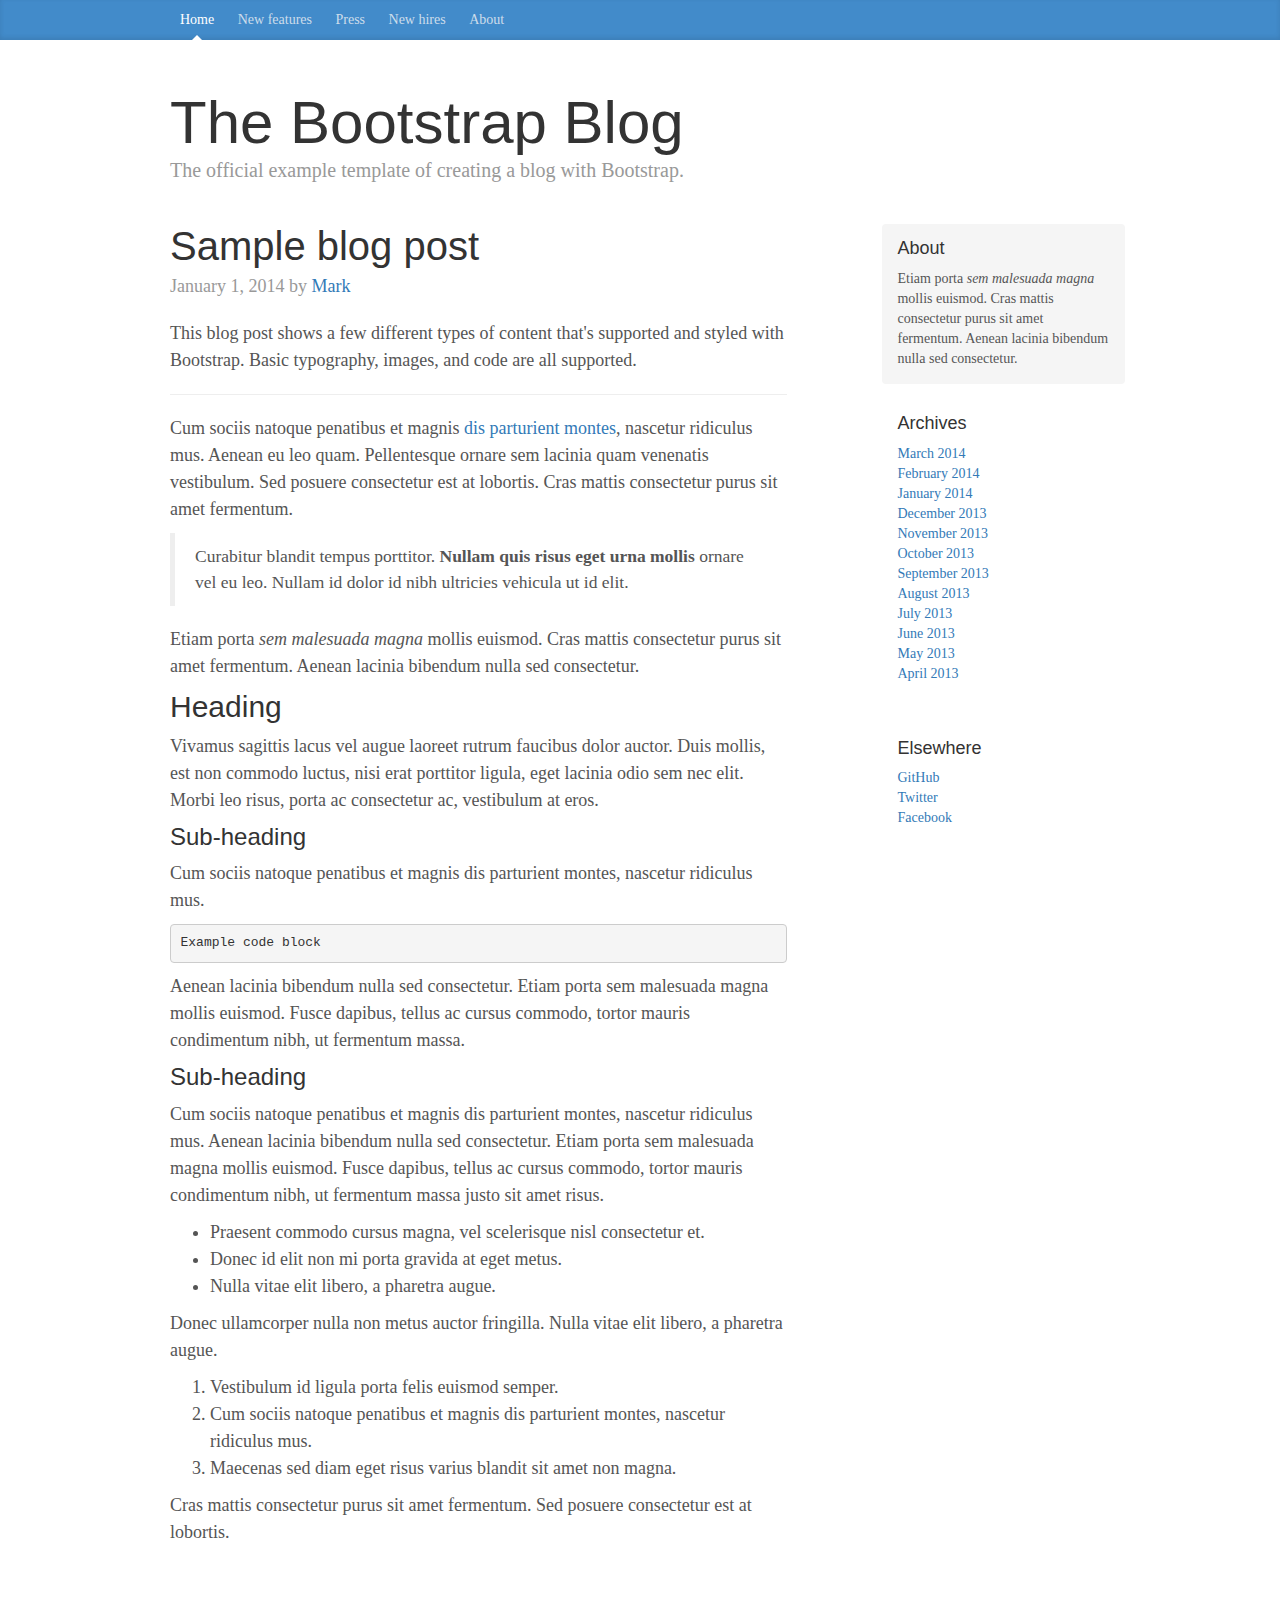
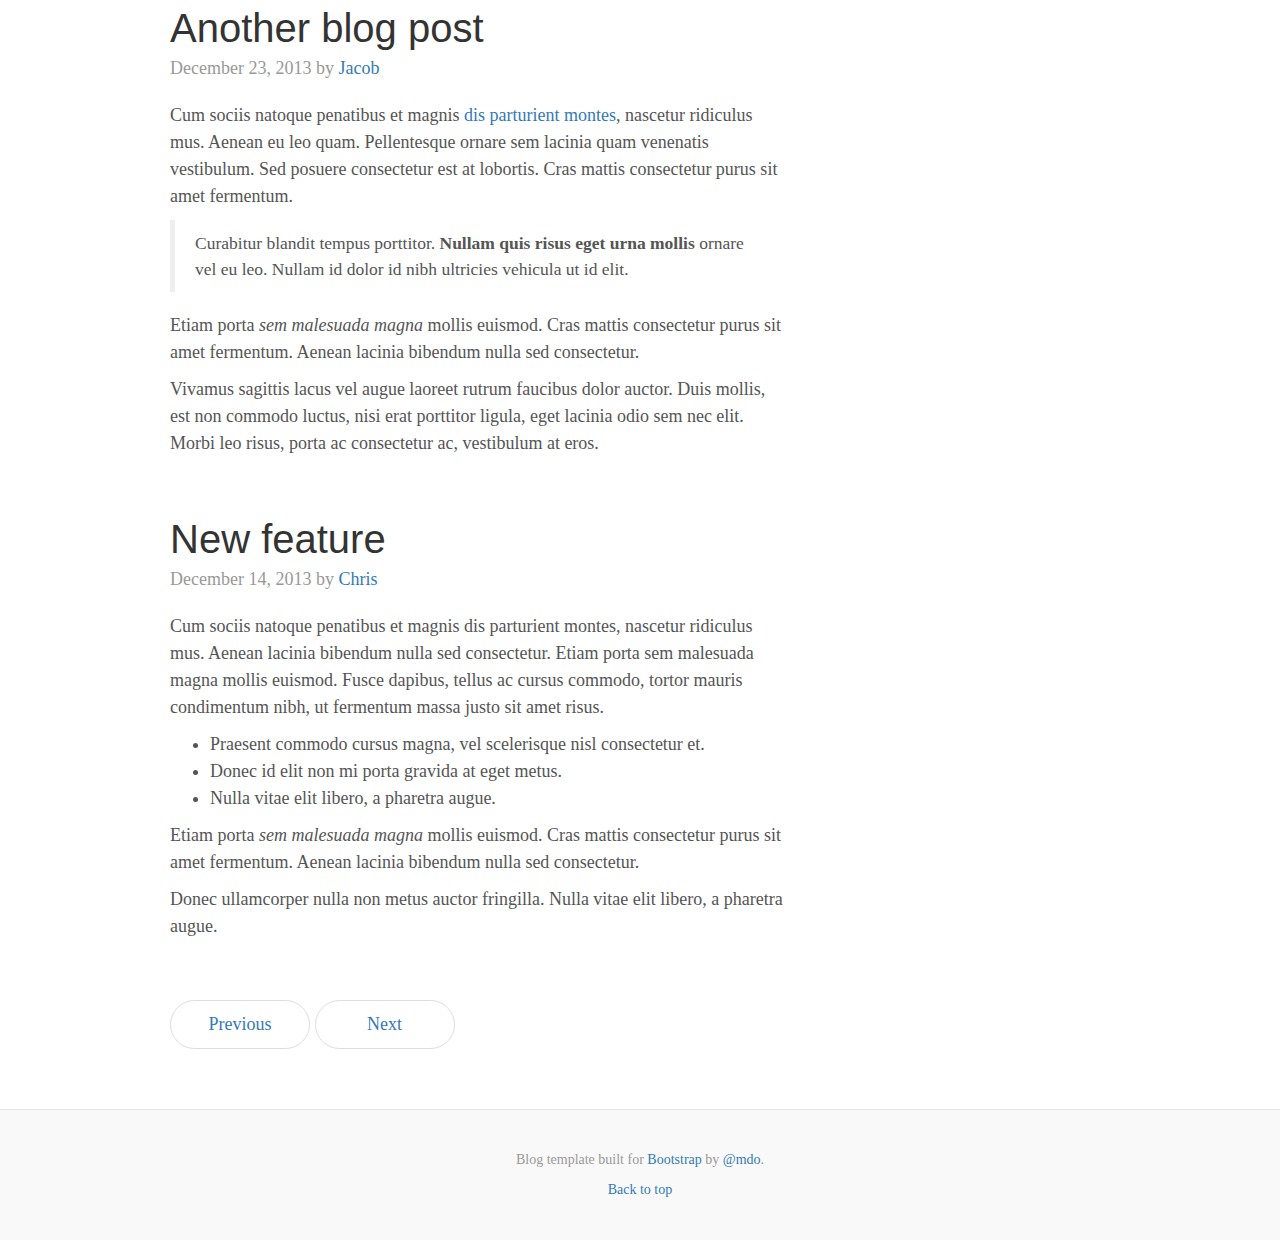
<file: examples/blog/index.html>
<!DOCTYPE html>
<html lang="en">
  <head>
    <meta charset="utf-8">
    <meta http-equiv="X-UA-Compatible" content="IE=edge">
    <meta name="viewport" content="width=device-width, initial-scale=1">
    <!-- The above 3 meta tags *must* come first in the head; any other head content must come *after* these tags -->
    <meta name="description" content="">
    <meta name="author" content="">
    <link rel="icon" href="../../favicon.ico">

    <title>Blog Template for Bootstrap</title>

    <!-- Bootstrap core CSS -->
    <link href="../../dist/css/bootstrap.min.css" rel="stylesheet">

    <!-- IE10 viewport hack for Surface/desktop Windows 8 bug -->
    <link href="../../assets/css/ie10-viewport-bug-workaround.css" rel="stylesheet">

    <!-- Custom styles for this template -->
    <link href="blog.css" rel="stylesheet">

    <!-- Just for debugging purposes. Don't actually copy these 2 lines! -->
    <!--[if lt IE 9]><script src="../../assets/js/ie8-responsive-file-warning.js"></script><![endif]-->
    <script src="../../assets/js/ie-emulation-modes-warning.js"></script>

    <!-- HTML5 shim and Respond.js for IE8 support of HTML5 elements and media queries -->
    <!--[if lt IE 9]>
      <script src="https://oss.maxcdn.com/html5shiv/3.7.3/html5shiv.min.js"></script>
      <script src="https://oss.maxcdn.com/respond/1.4.2/respond.min.js"></script>
    <![endif]-->
  </head>

  <body>

    <div class="blog-masthead">
      <div class="container">
        <nav class="blog-nav">
          <a class="blog-nav-item active" href="#">Home</a>
          <a class="blog-nav-item" href="#">New features</a>
          <a class="blog-nav-item" href="#">Press</a>
          <a class="blog-nav-item" href="#">New hires</a>
          <a class="blog-nav-item" href="#">About</a>
        </nav>
      </div>
    </div>

    <div class="container">

      <div class="blog-header">
        <h1 class="blog-title">The Bootstrap Blog</h1>
        <p class="lead blog-description">The official example template of creating a blog with Bootstrap.</p>
      </div>

      <div class="row">

        <div class="col-sm-8 blog-main">

          <div class="blog-post">
            <h2 class="blog-post-title">Sample blog post</h2>
            <p class="blog-post-meta">January 1, 2014 by <a href="#">Mark</a></p>

            <p>This blog post shows a few different types of content that's supported and styled with Bootstrap. Basic typography, images, and code are all supported.</p>
            <hr>
            <p>Cum sociis natoque penatibus et magnis <a href="#">dis parturient montes</a>, nascetur ridiculus mus. Aenean eu leo quam. Pellentesque ornare sem lacinia quam venenatis vestibulum. Sed posuere consectetur est at lobortis. Cras mattis consectetur purus sit amet fermentum.</p>
            <blockquote>
              <p>Curabitur blandit tempus porttitor. <strong>Nullam quis risus eget urna mollis</strong> ornare vel eu leo. Nullam id dolor id nibh ultricies vehicula ut id elit.</p>
            </blockquote>
            <p>Etiam porta <em>sem malesuada magna</em> mollis euismod. Cras mattis consectetur purus sit amet fermentum. Aenean lacinia bibendum nulla sed consectetur.</p>
            <h2>Heading</h2>
            <p>Vivamus sagittis lacus vel augue laoreet rutrum faucibus dolor auctor. Duis mollis, est non commodo luctus, nisi erat porttitor ligula, eget lacinia odio sem nec elit. Morbi leo risus, porta ac consectetur ac, vestibulum at eros.</p>
            <h3>Sub-heading</h3>
            <p>Cum sociis natoque penatibus et magnis dis parturient montes, nascetur ridiculus mus.</p>
            <pre><code>Example code block</code></pre>
            <p>Aenean lacinia bibendum nulla sed consectetur. Etiam porta sem malesuada magna mollis euismod. Fusce dapibus, tellus ac cursus commodo, tortor mauris condimentum nibh, ut fermentum massa.</p>
            <h3>Sub-heading</h3>
            <p>Cum sociis natoque penatibus et magnis dis parturient montes, nascetur ridiculus mus. Aenean lacinia bibendum nulla sed consectetur. Etiam porta sem malesuada magna mollis euismod. Fusce dapibus, tellus ac cursus commodo, tortor mauris condimentum nibh, ut fermentum massa justo sit amet risus.</p>
            <ul>
              <li>Praesent commodo cursus magna, vel scelerisque nisl consectetur et.</li>
              <li>Donec id elit non mi porta gravida at eget metus.</li>
              <li>Nulla vitae elit libero, a pharetra augue.</li>
            </ul>
            <p>Donec ullamcorper nulla non metus auctor fringilla. Nulla vitae elit libero, a pharetra augue.</p>
            <ol>
              <li>Vestibulum id ligula porta felis euismod semper.</li>
              <li>Cum sociis natoque penatibus et magnis dis parturient montes, nascetur ridiculus mus.</li>
              <li>Maecenas sed diam eget risus varius blandit sit amet non magna.</li>
            </ol>
            <p>Cras mattis consectetur purus sit amet fermentum. Sed posuere consectetur est at lobortis.</p>
          </div><!-- /.blog-post -->

          <div class="blog-post">
            <h2 class="blog-post-title">Another blog post</h2>
            <p class="blog-post-meta">December 23, 2013 by <a href="#">Jacob</a></p>

            <p>Cum sociis natoque penatibus et magnis <a href="#">dis parturient montes</a>, nascetur ridiculus mus. Aenean eu leo quam. Pellentesque ornare sem lacinia quam venenatis vestibulum. Sed posuere consectetur est at lobortis. Cras mattis consectetur purus sit amet fermentum.</p>
            <blockquote>
              <p>Curabitur blandit tempus porttitor. <strong>Nullam quis risus eget urna mollis</strong> ornare vel eu leo. Nullam id dolor id nibh ultricies vehicula ut id elit.</p>
            </blockquote>
            <p>Etiam porta <em>sem malesuada magna</em> mollis euismod. Cras mattis consectetur purus sit amet fermentum. Aenean lacinia bibendum nulla sed consectetur.</p>
            <p>Vivamus sagittis lacus vel augue laoreet rutrum faucibus dolor auctor. Duis mollis, est non commodo luctus, nisi erat porttitor ligula, eget lacinia odio sem nec elit. Morbi leo risus, porta ac consectetur ac, vestibulum at eros.</p>
          </div><!-- /.blog-post -->

          <div class="blog-post">
            <h2 class="blog-post-title">New feature</h2>
            <p class="blog-post-meta">December 14, 2013 by <a href="#">Chris</a></p>

            <p>Cum sociis natoque penatibus et magnis dis parturient montes, nascetur ridiculus mus. Aenean lacinia bibendum nulla sed consectetur. Etiam porta sem malesuada magna mollis euismod. Fusce dapibus, tellus ac cursus commodo, tortor mauris condimentum nibh, ut fermentum massa justo sit amet risus.</p>
            <ul>
              <li>Praesent commodo cursus magna, vel scelerisque nisl consectetur et.</li>
              <li>Donec id elit non mi porta gravida at eget metus.</li>
              <li>Nulla vitae elit libero, a pharetra augue.</li>
            </ul>
            <p>Etiam porta <em>sem malesuada magna</em> mollis euismod. Cras mattis consectetur purus sit amet fermentum. Aenean lacinia bibendum nulla sed consectetur.</p>
            <p>Donec ullamcorper nulla non metus auctor fringilla. Nulla vitae elit libero, a pharetra augue.</p>
          </div><!-- /.blog-post -->

          <nav>
            <ul class="pager">
              <li><a href="#">Previous</a></li>
              <li><a href="#">Next</a></li>
            </ul>
          </nav>

        </div><!-- /.blog-main -->

        <div class="col-sm-3 col-sm-offset-1 blog-sidebar">
          <div class="sidebar-module sidebar-module-inset">
            <h4>About</h4>
            <p>Etiam porta <em>sem malesuada magna</em> mollis euismod. Cras mattis consectetur purus sit amet fermentum. Aenean lacinia bibendum nulla sed consectetur.</p>
          </div>
          <div class="sidebar-module">
            <h4>Archives</h4>
            <ol class="list-unstyled">
              <li><a href="#">March 2014</a></li>
              <li><a href="#">February 2014</a></li>
              <li><a href="#">January 2014</a></li>
              <li><a href="#">December 2013</a></li>
              <li><a href="#">November 2013</a></li>
              <li><a href="#">October 2013</a></li>
              <li><a href="#">September 2013</a></li>
              <li><a href="#">August 2013</a></li>
              <li><a href="#">July 2013</a></li>
              <li><a href="#">June 2013</a></li>
              <li><a href="#">May 2013</a></li>
              <li><a href="#">April 2013</a></li>
            </ol>
          </div>
          <div class="sidebar-module">
            <h4>Elsewhere</h4>
            <ol class="list-unstyled">
              <li><a href="#">GitHub</a></li>
              <li><a href="#">Twitter</a></li>
              <li><a href="#">Facebook</a></li>
            </ol>
          </div>
        </div><!-- /.blog-sidebar -->

      </div><!-- /.row -->

    </div><!-- /.container -->

    <footer class="blog-footer">
      <p>Blog template built for <a href="http://getbootstrap.com">Bootstrap</a> by <a href="https://twitter.com/mdo">@mdo</a>.</p>
      <p>
        <a href="#">Back to top</a>
      </p>
    </footer>


    <!-- Bootstrap core JavaScript
    ================================================== -->
    <!-- Placed at the end of the document so the pages load faster -->
    <script src="https://ajax.googleapis.com/ajax/libs/jquery/1.12.4/jquery.min.js"></script>
    <script>window.jQuery || document.write('<script src="../../assets/js/vendor/jquery.min.js"><\/script>')</script>
    <script src="../../dist/js/bootstrap.min.js"></script>
    <!-- IE10 viewport hack for Surface/desktop Windows 8 bug -->
    <script src="../../assets/js/ie10-viewport-bug-workaround.js"></script>
  </body>
</html>
</file>
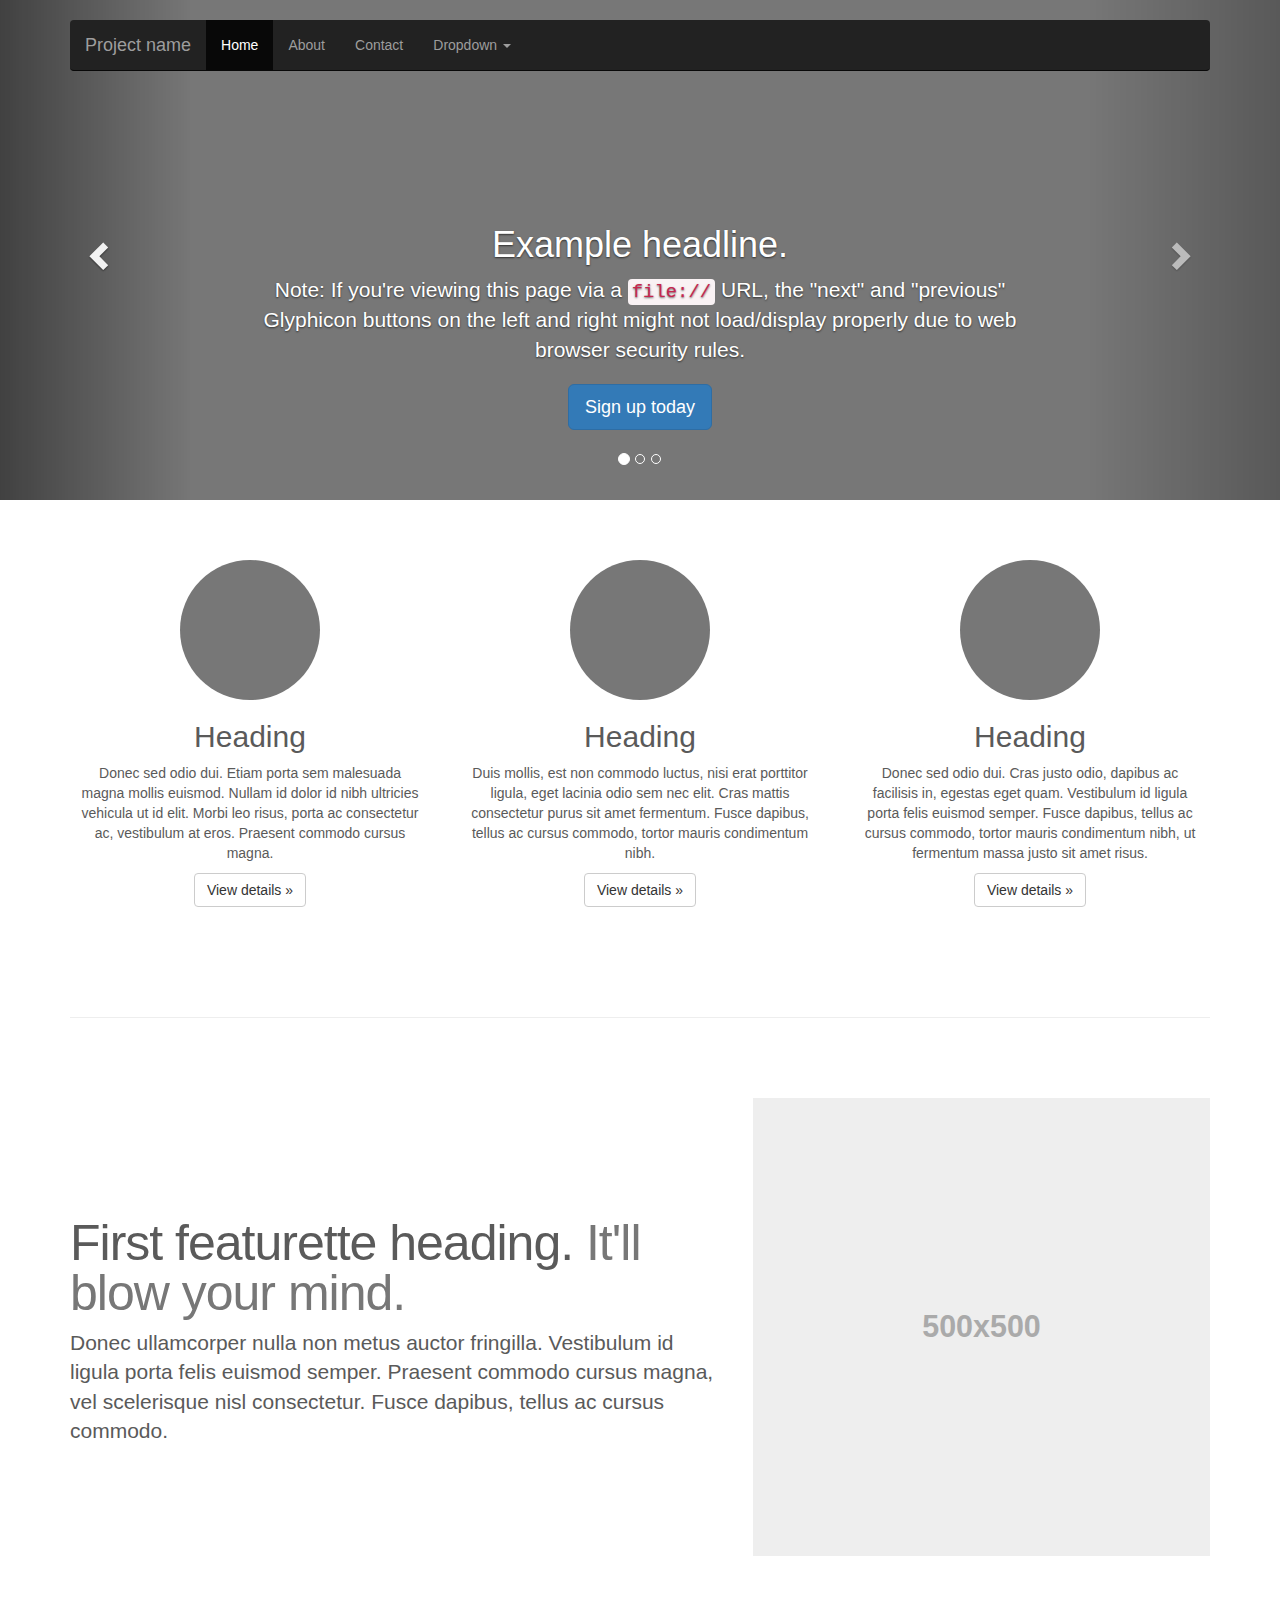
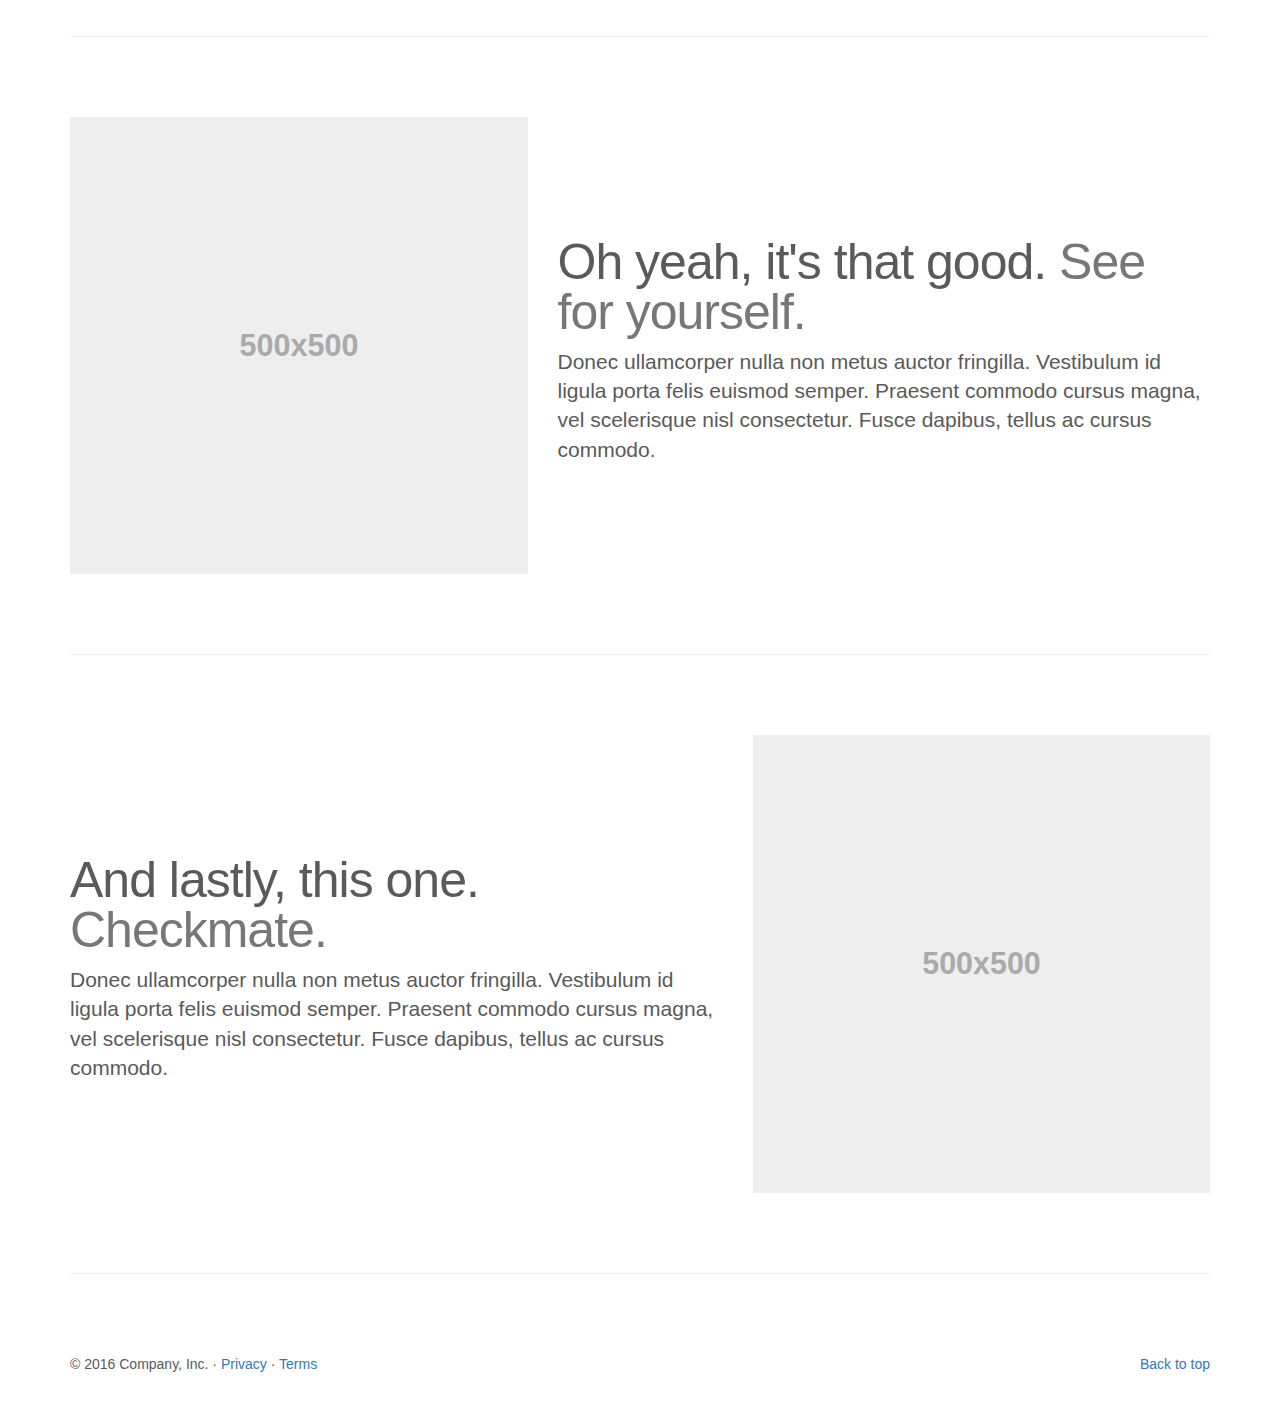
<file: examples/carousel/index.html>
<!DOCTYPE html>
<html lang="en">
  <head>
    <meta charset="utf-8">
    <meta http-equiv="X-UA-Compatible" content="IE=edge">
    <meta name="viewport" content="width=device-width, initial-scale=1">
    <!-- The above 3 meta tags *must* come first in the head; any other head content must come *after* these tags -->
    <meta name="description" content="">
    <meta name="author" content="">
    <link rel="icon" href="../../favicon.ico">

    <title>Carousel Template for Bootstrap</title>

    <!-- Bootstrap core CSS -->
    <link href="../../dist/css/bootstrap.min.css" rel="stylesheet">

    <!-- IE10 viewport hack for Surface/desktop Windows 8 bug -->
    <link href="../../assets/css/ie10-viewport-bug-workaround.css" rel="stylesheet">

    <!-- Just for debugging purposes. Don't actually copy these 2 lines! -->
    <!--[if lt IE 9]><script src="../../assets/js/ie8-responsive-file-warning.js"></script><![endif]-->
    <script src="../../assets/js/ie-emulation-modes-warning.js"></script>

    <!-- HTML5 shim and Respond.js for IE8 support of HTML5 elements and media queries -->
    <!--[if lt IE 9]>
      <script src="https://oss.maxcdn.com/html5shiv/3.7.3/html5shiv.min.js"></script>
      <script src="https://oss.maxcdn.com/respond/1.4.2/respond.min.js"></script>
    <![endif]-->

    <!-- Custom styles for this template -->
    <link href="carousel.css" rel="stylesheet">
  </head>
<!-- NAVBAR
================================================== -->
  <body>
    <div class="navbar-wrapper">
      <div class="container">

        <nav class="navbar navbar-inverse navbar-static-top">
          <div class="container">
            <div class="navbar-header">
              <button type="button" class="navbar-toggle collapsed" data-toggle="collapse" data-target="#navbar" aria-expanded="false" aria-controls="navbar">
                <span class="sr-only">Toggle navigation</span>
                <span class="icon-bar"></span>
                <span class="icon-bar"></span>
                <span class="icon-bar"></span>
              </button>
              <a class="navbar-brand" href="#">Project name</a>
            </div>
            <div id="navbar" class="navbar-collapse collapse">
              <ul class="nav navbar-nav">
                <li class="active"><a href="#">Home</a></li>
                <li><a href="#about">About</a></li>
                <li><a href="#contact">Contact</a></li>
                <li class="dropdown">
                  <a href="#" class="dropdown-toggle" data-toggle="dropdown" role="button" aria-haspopup="true" aria-expanded="false">Dropdown <span class="caret"></span></a>
                  <ul class="dropdown-menu">
                    <li><a href="#">Action</a></li>
                    <li><a href="#">Another action</a></li>
                    <li><a href="#">Something else here</a></li>
                    <li role="separator" class="divider"></li>
                    <li class="dropdown-header">Nav header</li>
                    <li><a href="#">Separated link</a></li>
                    <li><a href="#">One more separated link</a></li>
                  </ul>
                </li>
              </ul>
            </div>
          </div>
        </nav>

      </div>
    </div>


    <!-- Carousel
    ================================================== -->
    <div id="myCarousel" class="carousel slide" data-ride="carousel">
      <!-- Indicators -->
      <ol class="carousel-indicators">
        <li data-target="#myCarousel" data-slide-to="0" class="active"></li>
        <li data-target="#myCarousel" data-slide-to="1"></li>
        <li data-target="#myCarousel" data-slide-to="2"></li>
      </ol>
      <div class="carousel-inner" role="listbox">
        <div class="item active">
          <img class="first-slide" src="[data-uri]" alt="First slide">
          <div class="container">
            <div class="carousel-caption">
              <h1>Example headline.</h1>
              <p>Note: If you're viewing this page via a <code>file://</code> URL, the "next" and "previous" Glyphicon buttons on the left and right might not load/display properly due to web browser security rules.</p>
              <p><a class="btn btn-lg btn-primary" href="#" role="button">Sign up today</a></p>
            </div>
          </div>
        </div>
        <div class="item">
          <img class="second-slide" src="[data-uri]" alt="Second slide">
          <div class="container">
            <div class="carousel-caption">
              <h1>Another example headline.</h1>
              <p>Cras justo odio, dapibus ac facilisis in, egestas eget quam. Donec id elit non mi porta gravida at eget metus. Nullam id dolor id nibh ultricies vehicula ut id elit.</p>
              <p><a class="btn btn-lg btn-primary" href="#" role="button">Learn more</a></p>
            </div>
          </div>
        </div>
        <div class="item">
          <img class="third-slide" src="[data-uri]" alt="Third slide">
          <div class="container">
            <div class="carousel-caption">
              <h1>One more for good measure.</h1>
              <p>Cras justo odio, dapibus ac facilisis in, egestas eget quam. Donec id elit non mi porta gravida at eget metus. Nullam id dolor id nibh ultricies vehicula ut id elit.</p>
              <p><a class="btn btn-lg btn-primary" href="#" role="button">Browse gallery</a></p>
            </div>
          </div>
        </div>
      </div>
      <a class="left carousel-control" href="#myCarousel" role="button" data-slide="prev">
        <span class="glyphicon glyphicon-chevron-left" aria-hidden="true"></span>
        <span class="sr-only">Previous</span>
      </a>
      <a class="right carousel-control" href="#myCarousel" role="button" data-slide="next">
        <span class="glyphicon glyphicon-chevron-right" aria-hidden="true"></span>
        <span class="sr-only">Next</span>
      </a>
    </div><!-- /.carousel -->


    <!-- Marketing messaging and featurettes
    ================================================== -->
    <!-- Wrap the rest of the page in another container to center all the content. -->

    <div class="container marketing">

      <!-- Three columns of text below the carousel -->
      <div class="row">
        <div class="col-lg-4">
          <img class="img-circle" src="[data-uri]" alt="Generic placeholder image" width="140" height="140">
          <h2>Heading</h2>
          <p>Donec sed odio dui. Etiam porta sem malesuada magna mollis euismod. Nullam id dolor id nibh ultricies vehicula ut id elit. Morbi leo risus, porta ac consectetur ac, vestibulum at eros. Praesent commodo cursus magna.</p>
          <p><a class="btn btn-default" href="#" role="button">View details &raquo;</a></p>
        </div><!-- /.col-lg-4 -->
        <div class="col-lg-4">
          <img class="img-circle" src="[data-uri]" alt="Generic placeholder image" width="140" height="140">
          <h2>Heading</h2>
          <p>Duis mollis, est non commodo luctus, nisi erat porttitor ligula, eget lacinia odio sem nec elit. Cras mattis consectetur purus sit amet fermentum. Fusce dapibus, tellus ac cursus commodo, tortor mauris condimentum nibh.</p>
          <p><a class="btn btn-default" href="#" role="button">View details &raquo;</a></p>
        </div><!-- /.col-lg-4 -->
        <div class="col-lg-4">
          <img class="img-circle" src="[data-uri]" alt="Generic placeholder image" width="140" height="140">
          <h2>Heading</h2>
          <p>Donec sed odio dui. Cras justo odio, dapibus ac facilisis in, egestas eget quam. Vestibulum id ligula porta felis euismod semper. Fusce dapibus, tellus ac cursus commodo, tortor mauris condimentum nibh, ut fermentum massa justo sit amet risus.</p>
          <p><a class="btn btn-default" href="#" role="button">View details &raquo;</a></p>
        </div><!-- /.col-lg-4 -->
      </div><!-- /.row -->


      <!-- START THE FEATURETTES -->

      <hr class="featurette-divider">

      <div class="row featurette">
        <div class="col-md-7">
          <h2 class="featurette-heading">First featurette heading. <span class="text-muted">It'll blow your mind.</span></h2>
          <p class="lead">Donec ullamcorper nulla non metus auctor fringilla. Vestibulum id ligula porta felis euismod semper. Praesent commodo cursus magna, vel scelerisque nisl consectetur. Fusce dapibus, tellus ac cursus commodo.</p>
        </div>
        <div class="col-md-5">
          <img class="featurette-image img-responsive center-block" data-src="holder.js/500x500/auto" alt="Generic placeholder image">
        </div>
      </div>

      <hr class="featurette-divider">

      <div class="row featurette">
        <div class="col-md-7 col-md-push-5">
          <h2 class="featurette-heading">Oh yeah, it's that good. <span class="text-muted">See for yourself.</span></h2>
          <p class="lead">Donec ullamcorper nulla non metus auctor fringilla. Vestibulum id ligula porta felis euismod semper. Praesent commodo cursus magna, vel scelerisque nisl consectetur. Fusce dapibus, tellus ac cursus commodo.</p>
        </div>
        <div class="col-md-5 col-md-pull-7">
          <img class="featurette-image img-responsive center-block" data-src="holder.js/500x500/auto" alt="Generic placeholder image">
        </div>
      </div>

      <hr class="featurette-divider">

      <div class="row featurette">
        <div class="col-md-7">
          <h2 class="featurette-heading">And lastly, this one. <span class="text-muted">Checkmate.</span></h2>
          <p class="lead">Donec ullamcorper nulla non metus auctor fringilla. Vestibulum id ligula porta felis euismod semper. Praesent commodo cursus magna, vel scelerisque nisl consectetur. Fusce dapibus, tellus ac cursus commodo.</p>
        </div>
        <div class="col-md-5">
          <img class="featurette-image img-responsive center-block" data-src="holder.js/500x500/auto" alt="Generic placeholder image">
        </div>
      </div>

      <hr class="featurette-divider">

      <!-- /END THE FEATURETTES -->


      <!-- FOOTER -->
      <footer>
        <p class="pull-right"><a href="#">Back to top</a></p>
        <p>&copy; 2016 Company, Inc. &middot; <a href="#">Privacy</a> &middot; <a href="#">Terms</a></p>
      </footer>

    </div><!-- /.container -->


    <!-- Bootstrap core JavaScript
    ================================================== -->
    <!-- Placed at the end of the document so the pages load faster -->
    <script src="https://ajax.googleapis.com/ajax/libs/jquery/1.12.4/jquery.min.js"></script>
    <script>window.jQuery || document.write('<script src="../../assets/js/vendor/jquery.min.js"><\/script>')</script>
    <script src="../../dist/js/bootstrap.min.js"></script>
    <!-- Just to make our placeholder images work. Don't actually copy the next line! -->
    <script src="../../assets/js/vendor/holder.min.js"></script>
    <!-- IE10 viewport hack for Surface/desktop Windows 8 bug -->
    <script src="../../assets/js/ie10-viewport-bug-workaround.js"></script>
  </body>
</html>
</file>
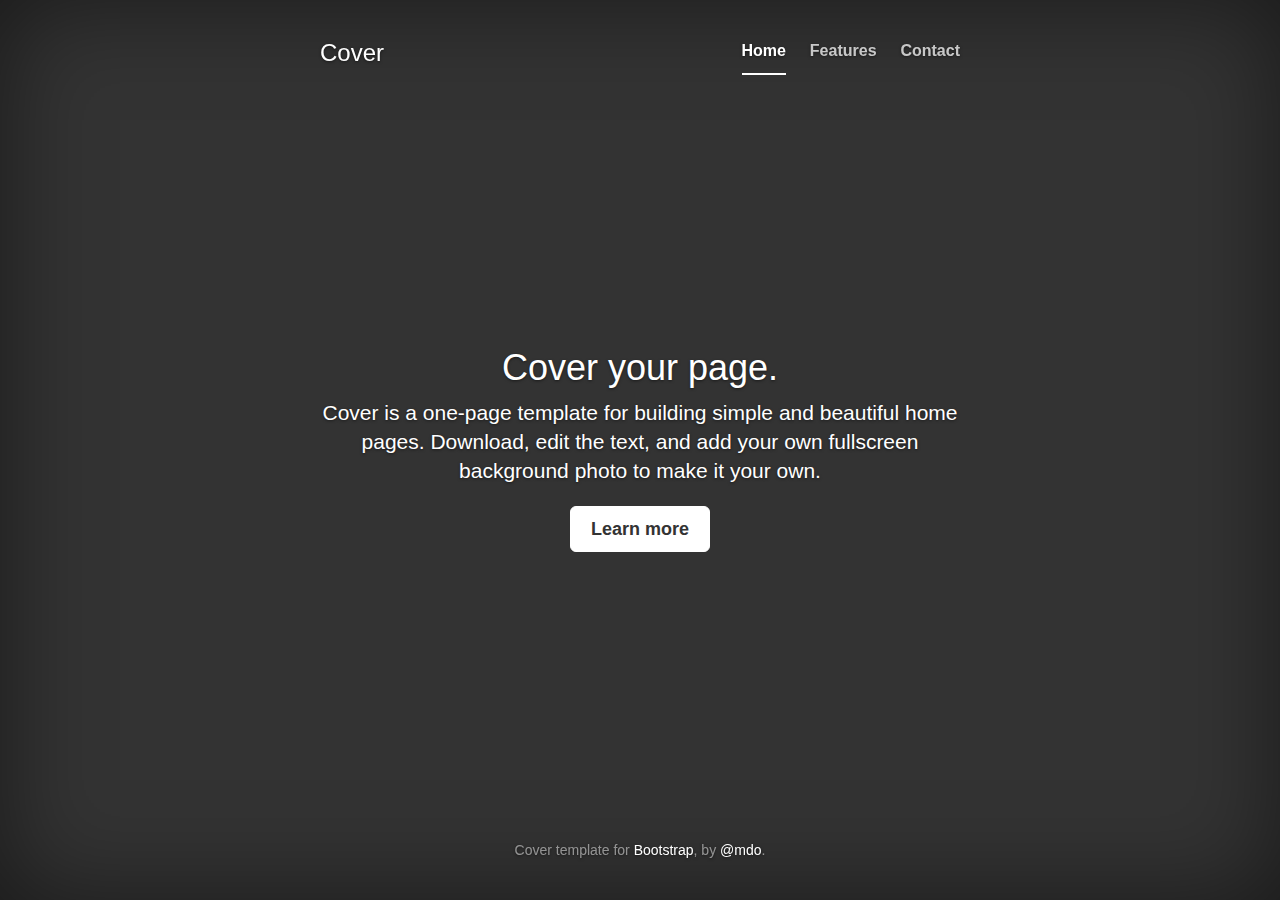
<file: examples/cover/index.html>
<!DOCTYPE html>
<html lang="en">
  <head>
    <meta charset="utf-8">
    <meta http-equiv="X-UA-Compatible" content="IE=edge">
    <meta name="viewport" content="width=device-width, initial-scale=1">
    <!-- The above 3 meta tags *must* come first in the head; any other head content must come *after* these tags -->
    <meta name="description" content="">
    <meta name="author" content="">
    <link rel="icon" href="../../favicon.ico">

    <title>Cover Template for Bootstrap</title>

    <!-- Bootstrap core CSS -->
    <link href="../../dist/css/bootstrap.min.css" rel="stylesheet">

    <!-- IE10 viewport hack for Surface/desktop Windows 8 bug -->
    <link href="../../assets/css/ie10-viewport-bug-workaround.css" rel="stylesheet">

    <!-- Custom styles for this template -->
    <link href="cover.css" rel="stylesheet">

    <!-- Just for debugging purposes. Don't actually copy these 2 lines! -->
    <!--[if lt IE 9]><script src="../../assets/js/ie8-responsive-file-warning.js"></script><![endif]-->
    <script src="../../assets/js/ie-emulation-modes-warning.js"></script>

    <!-- HTML5 shim and Respond.js for IE8 support of HTML5 elements and media queries -->
    <!--[if lt IE 9]>
      <script src="https://oss.maxcdn.com/html5shiv/3.7.3/html5shiv.min.js"></script>
      <script src="https://oss.maxcdn.com/respond/1.4.2/respond.min.js"></script>
    <![endif]-->
  </head>

  <body>

    <div class="site-wrapper">

      <div class="site-wrapper-inner">

        <div class="cover-container">

          <div class="masthead clearfix">
            <div class="inner">
              <h3 class="masthead-brand">Cover</h3>
              <nav>
                <ul class="nav masthead-nav">
                  <li class="active"><a href="#">Home</a></li>
                  <li><a href="#">Features</a></li>
                  <li><a href="#">Contact</a></li>
                </ul>
              </nav>
            </div>
          </div>

          <div class="inner cover">
            <h1 class="cover-heading">Cover your page.</h1>
            <p class="lead">Cover is a one-page template for building simple and beautiful home pages. Download, edit the text, and add your own fullscreen background photo to make it your own.</p>
            <p class="lead">
              <a href="#" class="btn btn-lg btn-default">Learn more</a>
            </p>
          </div>

          <div class="mastfoot">
            <div class="inner">
              <p>Cover template for <a href="http://getbootstrap.com">Bootstrap</a>, by <a href="https://twitter.com/mdo">@mdo</a>.</p>
            </div>
          </div>

        </div>

      </div>

    </div>

    <!-- Bootstrap core JavaScript
    ================================================== -->
    <!-- Placed at the end of the document so the pages load faster -->
    <script src="https://ajax.googleapis.com/ajax/libs/jquery/1.12.4/jquery.min.js"></script>
    <script>window.jQuery || document.write('<script src="../../assets/js/vendor/jquery.min.js"><\/script>')</script>
    <script src="../../dist/js/bootstrap.min.js"></script>
    <!-- IE10 viewport hack for Surface/desktop Windows 8 bug -->
    <script src="../../assets/js/ie10-viewport-bug-workaround.js"></script>
  </body>
</html>
</file>
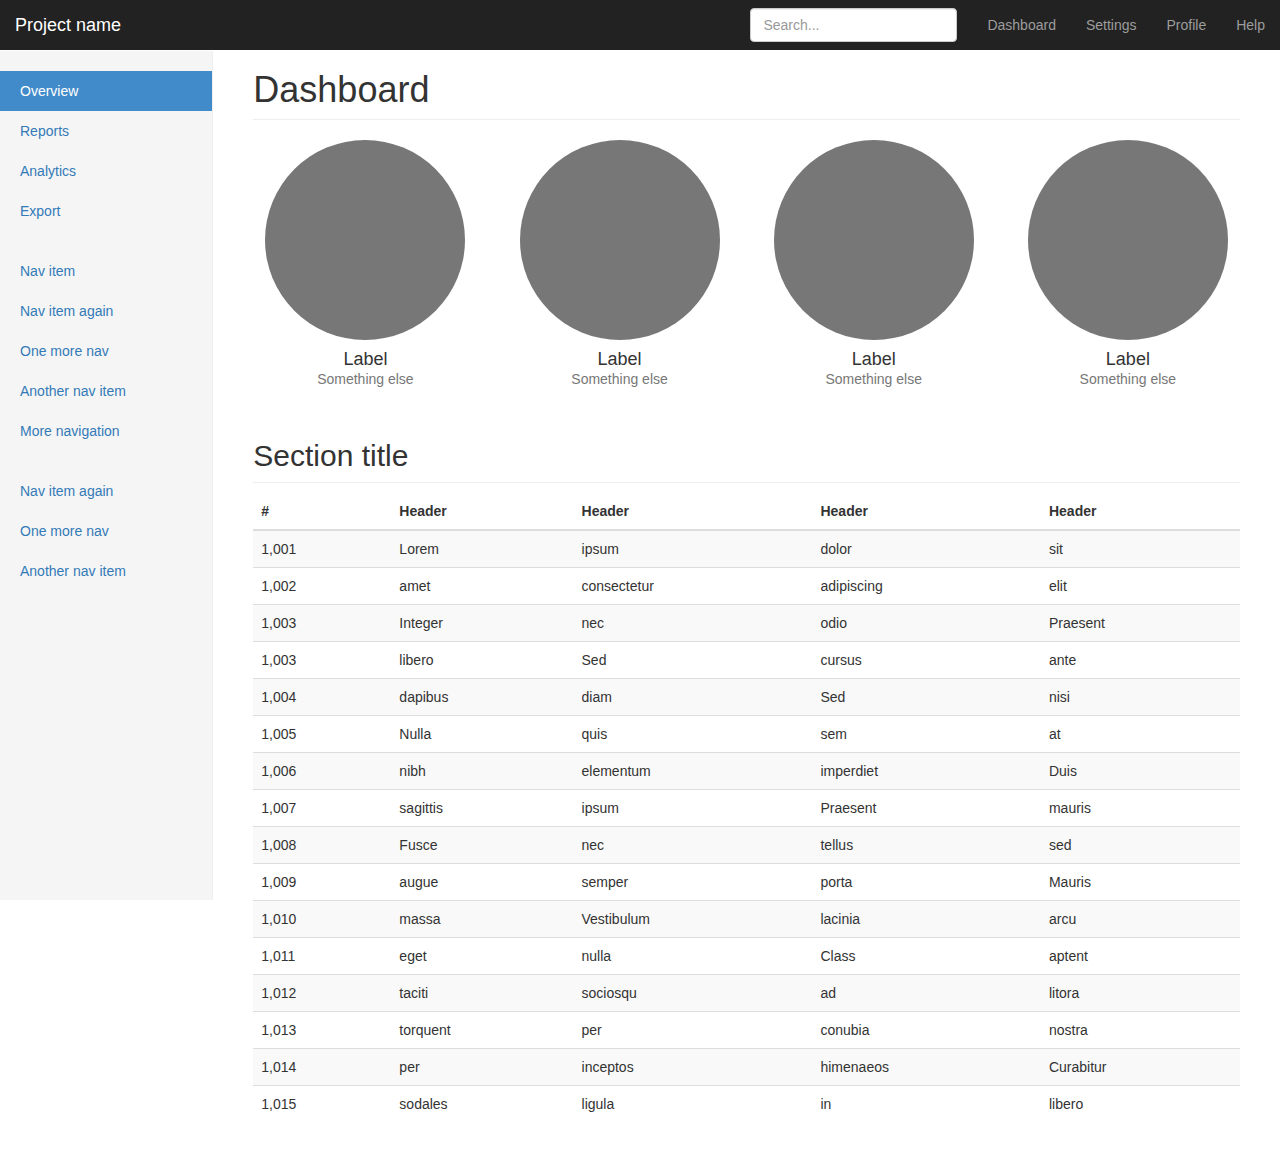
<file: examples/dashboard/index.html>
<!DOCTYPE html>
<html lang="en">
  <head>
    <meta charset="utf-8">
    <meta http-equiv="X-UA-Compatible" content="IE=edge">
    <meta name="viewport" content="width=device-width, initial-scale=1">
    <!-- The above 3 meta tags *must* come first in the head; any other head content must come *after* these tags -->
    <meta name="description" content="">
    <meta name="author" content="">
    <link rel="icon" href="../../favicon.ico">

    <title>Dashboard Template for Bootstrap</title>

    <!-- Bootstrap core CSS -->
    <link href="../../dist/css/bootstrap.min.css" rel="stylesheet">

    <!-- IE10 viewport hack for Surface/desktop Windows 8 bug -->
    <link href="../../assets/css/ie10-viewport-bug-workaround.css" rel="stylesheet">

    <!-- Custom styles for this template -->
    <link href="dashboard.css" rel="stylesheet">

    <!-- Just for debugging purposes. Don't actually copy these 2 lines! -->
    <!--[if lt IE 9]><script src="../../assets/js/ie8-responsive-file-warning.js"></script><![endif]-->
    <script src="../../assets/js/ie-emulation-modes-warning.js"></script>

    <!-- HTML5 shim and Respond.js for IE8 support of HTML5 elements and media queries -->
    <!--[if lt IE 9]>
      <script src="https://oss.maxcdn.com/html5shiv/3.7.3/html5shiv.min.js"></script>
      <script src="https://oss.maxcdn.com/respond/1.4.2/respond.min.js"></script>
    <![endif]-->
  </head>

  <body>

    <nav class="navbar navbar-inverse navbar-fixed-top">
      <div class="container-fluid">
        <div class="navbar-header">
          <button type="button" class="navbar-toggle collapsed" data-toggle="collapse" data-target="#navbar" aria-expanded="false" aria-controls="navbar">
            <span class="sr-only">Toggle navigation</span>
            <span class="icon-bar"></span>
            <span class="icon-bar"></span>
            <span class="icon-bar"></span>
          </button>
          <a class="navbar-brand" href="#">Project name</a>
        </div>
        <div id="navbar" class="navbar-collapse collapse">
          <ul class="nav navbar-nav navbar-right">
            <li><a href="#">Dashboard</a></li>
            <li><a href="#">Settings</a></li>
            <li><a href="#">Profile</a></li>
            <li><a href="#">Help</a></li>
          </ul>
          <form class="navbar-form navbar-right">
            <input type="text" class="form-control" placeholder="Search...">
          </form>
        </div>
      </div>
    </nav>

    <div class="container-fluid">
      <div class="row">
        <div class="col-sm-3 col-md-2 sidebar">
          <ul class="nav nav-sidebar">
            <li class="active"><a href="#">Overview <span class="sr-only">(current)</span></a></li>
            <li><a href="#">Reports</a></li>
            <li><a href="#">Analytics</a></li>
            <li><a href="#">Export</a></li>
          </ul>
          <ul class="nav nav-sidebar">
            <li><a href="">Nav item</a></li>
            <li><a href="">Nav item again</a></li>
            <li><a href="">One more nav</a></li>
            <li><a href="">Another nav item</a></li>
            <li><a href="">More navigation</a></li>
          </ul>
          <ul class="nav nav-sidebar">
            <li><a href="">Nav item again</a></li>
            <li><a href="">One more nav</a></li>
            <li><a href="">Another nav item</a></li>
          </ul>
        </div>
        <div class="col-sm-9 col-sm-offset-3 col-md-10 col-md-offset-2 main">
          <h1 class="page-header">Dashboard</h1>

          <div class="row placeholders">
            <div class="col-xs-6 col-sm-3 placeholder">
              <img src="[data-uri]" width="200" height="200" class="img-responsive" alt="Generic placeholder thumbnail">
              <h4>Label</h4>
              <span class="text-muted">Something else</span>
            </div>
            <div class="col-xs-6 col-sm-3 placeholder">
              <img src="[data-uri]" width="200" height="200" class="img-responsive" alt="Generic placeholder thumbnail">
              <h4>Label</h4>
              <span class="text-muted">Something else</span>
            </div>
            <div class="col-xs-6 col-sm-3 placeholder">
              <img src="[data-uri]" width="200" height="200" class="img-responsive" alt="Generic placeholder thumbnail">
              <h4>Label</h4>
              <span class="text-muted">Something else</span>
            </div>
            <div class="col-xs-6 col-sm-3 placeholder">
              <img src="[data-uri]" width="200" height="200" class="img-responsive" alt="Generic placeholder thumbnail">
              <h4>Label</h4>
              <span class="text-muted">Something else</span>
            </div>
          </div>

          <h2 class="sub-header">Section title</h2>
          <div class="table-responsive">
            <table class="table table-striped">
              <thead>
                <tr>
                  <th>#</th>
                  <th>Header</th>
                  <th>Header</th>
                  <th>Header</th>
                  <th>Header</th>
                </tr>
              </thead>
              <tbody>
                <tr>
                  <td>1,001</td>
                  <td>Lorem</td>
                  <td>ipsum</td>
                  <td>dolor</td>
                  <td>sit</td>
                </tr>
                <tr>
                  <td>1,002</td>
                  <td>amet</td>
                  <td>consectetur</td>
                  <td>adipiscing</td>
                  <td>elit</td>
                </tr>
                <tr>
                  <td>1,003</td>
                  <td>Integer</td>
                  <td>nec</td>
                  <td>odio</td>
                  <td>Praesent</td>
                </tr>
                <tr>
                  <td>1,003</td>
                  <td>libero</td>
                  <td>Sed</td>
                  <td>cursus</td>
                  <td>ante</td>
                </tr>
                <tr>
                  <td>1,004</td>
                  <td>dapibus</td>
                  <td>diam</td>
                  <td>Sed</td>
                  <td>nisi</td>
                </tr>
                <tr>
                  <td>1,005</td>
                  <td>Nulla</td>
                  <td>quis</td>
                  <td>sem</td>
                  <td>at</td>
                </tr>
                <tr>
                  <td>1,006</td>
                  <td>nibh</td>
                  <td>elementum</td>
                  <td>imperdiet</td>
                  <td>Duis</td>
                </tr>
                <tr>
                  <td>1,007</td>
                  <td>sagittis</td>
                  <td>ipsum</td>
                  <td>Praesent</td>
                  <td>mauris</td>
                </tr>
                <tr>
                  <td>1,008</td>
                  <td>Fusce</td>
                  <td>nec</td>
                  <td>tellus</td>
                  <td>sed</td>
                </tr>
                <tr>
                  <td>1,009</td>
                  <td>augue</td>
                  <td>semper</td>
                  <td>porta</td>
                  <td>Mauris</td>
                </tr>
                <tr>
                  <td>1,010</td>
                  <td>massa</td>
                  <td>Vestibulum</td>
                  <td>lacinia</td>
                  <td>arcu</td>
                </tr>
                <tr>
                  <td>1,011</td>
                  <td>eget</td>
                  <td>nulla</td>
                  <td>Class</td>
                  <td>aptent</td>
                </tr>
                <tr>
                  <td>1,012</td>
                  <td>taciti</td>
                  <td>sociosqu</td>
                  <td>ad</td>
                  <td>litora</td>
                </tr>
                <tr>
                  <td>1,013</td>
                  <td>torquent</td>
                  <td>per</td>
                  <td>conubia</td>
                  <td>nostra</td>
                </tr>
                <tr>
                  <td>1,014</td>
                  <td>per</td>
                  <td>inceptos</td>
                  <td>himenaeos</td>
                  <td>Curabitur</td>
                </tr>
                <tr>
                  <td>1,015</td>
                  <td>sodales</td>
                  <td>ligula</td>
                  <td>in</td>
                  <td>libero</td>
                </tr>
              </tbody>
            </table>
          </div>
        </div>
      </div>
    </div>

    <!-- Bootstrap core JavaScript
    ================================================== -->
    <!-- Placed at the end of the document so the pages load faster -->
    <script src="https://ajax.googleapis.com/ajax/libs/jquery/1.12.4/jquery.min.js"></script>
    <script>window.jQuery || document.write('<script src="../../assets/js/vendor/jquery.min.js"><\/script>')</script>
    <script src="../../dist/js/bootstrap.min.js"></script>
    <!-- Just to make our placeholder images work. Don't actually copy the next line! -->
    <script src="../../assets/js/vendor/holder.min.js"></script>
    <!-- IE10 viewport hack for Surface/desktop Windows 8 bug -->
    <script src="../../assets/js/ie10-viewport-bug-workaround.js"></script>
  </body>
</html>
</file>
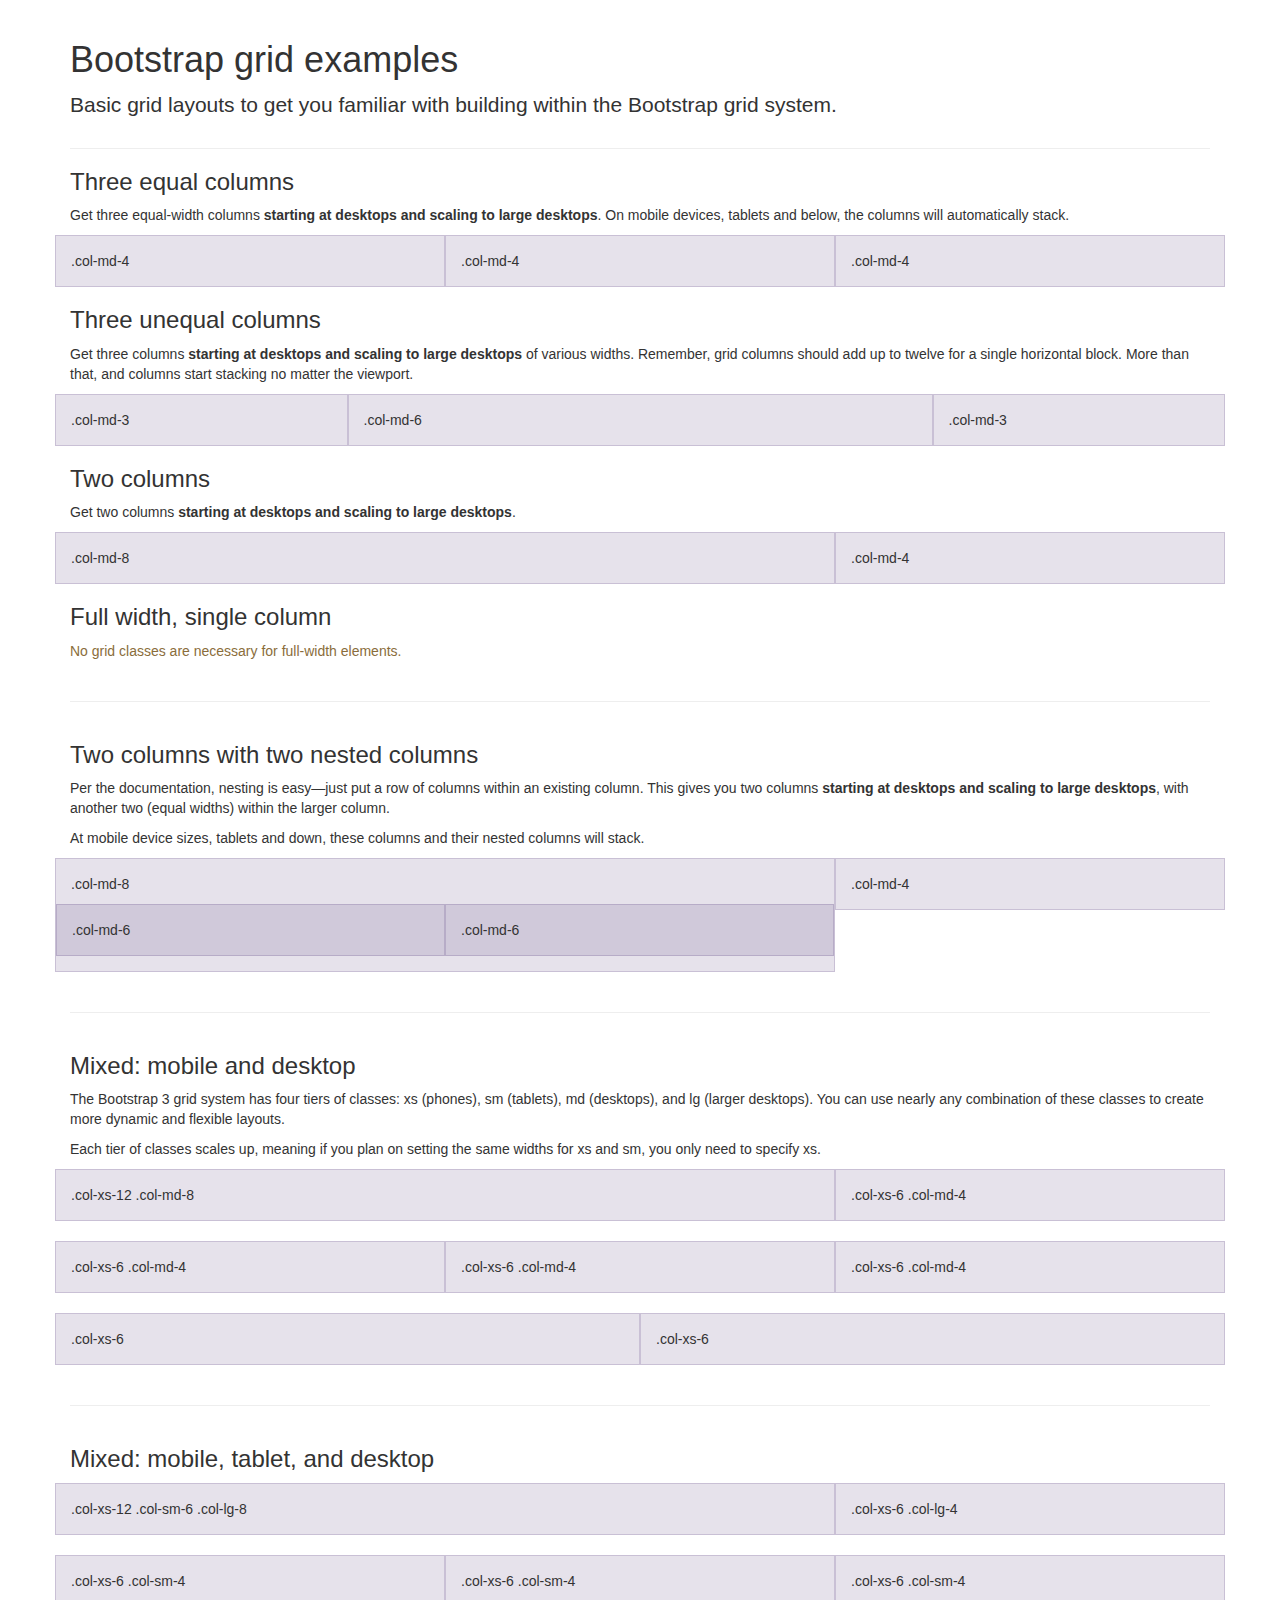
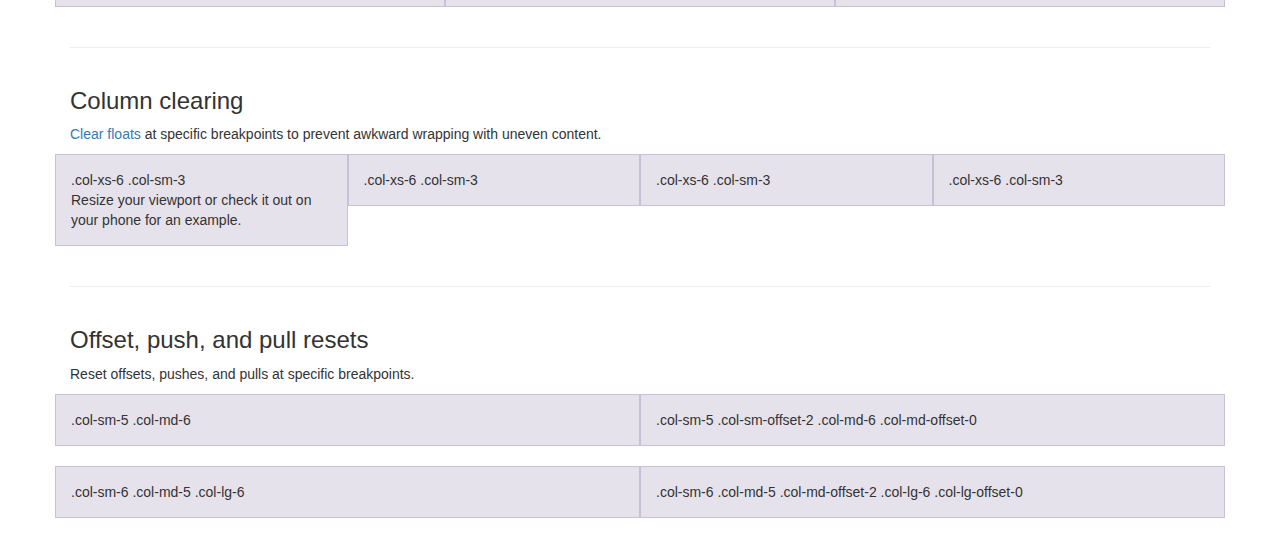
<file: examples/grid/index.html>
<!DOCTYPE html>
<html lang="en">
  <head>
    <meta charset="utf-8">
    <meta http-equiv="X-UA-Compatible" content="IE=edge">
    <meta name="viewport" content="width=device-width, initial-scale=1">
    <!-- The above 3 meta tags *must* come first in the head; any other head content must come *after* these tags -->
    <meta name="description" content="">
    <meta name="author" content="">
    <link rel="icon" href="../../favicon.ico">

    <title>Grid Template for Bootstrap</title>

    <!-- Bootstrap core CSS -->
    <link href="../../dist/css/bootstrap.min.css" rel="stylesheet">

    <!-- IE10 viewport hack for Surface/desktop Windows 8 bug -->
    <link href="../../assets/css/ie10-viewport-bug-workaround.css" rel="stylesheet">

    <!-- Custom styles for this template -->
    <link href="grid.css" rel="stylesheet">

    <!-- Just for debugging purposes. Don't actually copy these 2 lines! -->
    <!--[if lt IE 9]><script src="../../assets/js/ie8-responsive-file-warning.js"></script><![endif]-->
    <script src="../../assets/js/ie-emulation-modes-warning.js"></script>

    <!-- HTML5 shim and Respond.js for IE8 support of HTML5 elements and media queries -->
    <!--[if lt IE 9]>
      <script src="https://oss.maxcdn.com/html5shiv/3.7.3/html5shiv.min.js"></script>
      <script src="https://oss.maxcdn.com/respond/1.4.2/respond.min.js"></script>
    <![endif]-->
  </head>

  <body>
    <div class="container">

      <div class="page-header">
        <h1>Bootstrap grid examples</h1>
        <p class="lead">Basic grid layouts to get you familiar with building within the Bootstrap grid system.</p>
      </div>

      <h3>Three equal columns</h3>
      <p>Get three equal-width columns <strong>starting at desktops and scaling to large desktops</strong>. On mobile devices, tablets and below, the columns will automatically stack.</p>
      <div class="row">
        <div class="col-md-4">.col-md-4</div>
        <div class="col-md-4">.col-md-4</div>
        <div class="col-md-4">.col-md-4</div>
      </div>

      <h3>Three unequal columns</h3>
      <p>Get three columns <strong>starting at desktops and scaling to large desktops</strong> of various widths. Remember, grid columns should add up to twelve for a single horizontal block. More than that, and columns start stacking no matter the viewport.</p>
      <div class="row">
        <div class="col-md-3">.col-md-3</div>
        <div class="col-md-6">.col-md-6</div>
        <div class="col-md-3">.col-md-3</div>
      </div>

      <h3>Two columns</h3>
      <p>Get two columns <strong>starting at desktops and scaling to large desktops</strong>.</p>
      <div class="row">
        <div class="col-md-8">.col-md-8</div>
        <div class="col-md-4">.col-md-4</div>
      </div>

      <h3>Full width, single column</h3>
      <p class="text-warning">No grid classes are necessary for full-width elements.</p>

      <hr>

      <h3>Two columns with two nested columns</h3>
      <p>Per the documentation, nesting is easy—just put a row of columns within an existing column. This gives you two columns <strong>starting at desktops and scaling to large desktops</strong>, with another two (equal widths) within the larger column.</p>
      <p>At mobile device sizes, tablets and down, these columns and their nested columns will stack.</p>
      <div class="row">
        <div class="col-md-8">
          .col-md-8
          <div class="row">
            <div class="col-md-6">.col-md-6</div>
            <div class="col-md-6">.col-md-6</div>
          </div>
        </div>
        <div class="col-md-4">.col-md-4</div>
      </div>

      <hr>

      <h3>Mixed: mobile and desktop</h3>
      <p>The Bootstrap 3 grid system has four tiers of classes: xs (phones), sm (tablets), md (desktops), and lg (larger desktops). You can use nearly any combination of these classes to create more dynamic and flexible layouts.</p>
      <p>Each tier of classes scales up, meaning if you plan on setting the same widths for xs and sm, you only need to specify xs.</p>
      <div class="row">
        <div class="col-xs-12 col-md-8">.col-xs-12 .col-md-8</div>
        <div class="col-xs-6 col-md-4">.col-xs-6 .col-md-4</div>
      </div>
      <div class="row">
        <div class="col-xs-6 col-md-4">.col-xs-6 .col-md-4</div>
        <div class="col-xs-6 col-md-4">.col-xs-6 .col-md-4</div>
        <div class="col-xs-6 col-md-4">.col-xs-6 .col-md-4</div>
      </div>
      <div class="row">
        <div class="col-xs-6">.col-xs-6</div>
        <div class="col-xs-6">.col-xs-6</div>
      </div>

      <hr>

      <h3>Mixed: mobile, tablet, and desktop</h3>
      <p></p>
      <div class="row">
        <div class="col-xs-12 col-sm-6 col-lg-8">.col-xs-12 .col-sm-6 .col-lg-8</div>
        <div class="col-xs-6 col-lg-4">.col-xs-6 .col-lg-4</div>
      </div>
      <div class="row">
        <div class="col-xs-6 col-sm-4">.col-xs-6 .col-sm-4</div>
        <div class="col-xs-6 col-sm-4">.col-xs-6 .col-sm-4</div>
        <div class="col-xs-6 col-sm-4">.col-xs-6 .col-sm-4</div>
      </div>

      <hr>

      <h3>Column clearing</h3>
      <p><a href="http://getbootstrap.com/css/#grid-responsive-resets">Clear floats</a> at specific breakpoints to prevent awkward wrapping with uneven content.</p>
      <div class="row">
        <div class="col-xs-6 col-sm-3">
          .col-xs-6 .col-sm-3
          <br>
          Resize your viewport or check it out on your phone for an example.
        </div>
        <div class="col-xs-6 col-sm-3">.col-xs-6 .col-sm-3</div>

        <!-- Add the extra clearfix for only the required viewport -->
        <div class="clearfix visible-xs"></div>

        <div class="col-xs-6 col-sm-3">.col-xs-6 .col-sm-3</div>
        <div class="col-xs-6 col-sm-3">.col-xs-6 .col-sm-3</div>
      </div>

      <hr>

      <h3>Offset, push, and pull resets</h3>
      <p>Reset offsets, pushes, and pulls at specific breakpoints.</p>
      <div class="row">
        <div class="col-sm-5 col-md-6">.col-sm-5 .col-md-6</div>
        <div class="col-sm-5 col-sm-offset-2 col-md-6 col-md-offset-0">.col-sm-5 .col-sm-offset-2 .col-md-6 .col-md-offset-0</div>
      </div>
      <div class="row">
        <div class="col-sm-6 col-md-5 col-lg-6">.col-sm-6 .col-md-5 .col-lg-6</div>
        <div class="col-sm-6 col-md-5 col-md-offset-2 col-lg-6 col-lg-offset-0">.col-sm-6 .col-md-5 .col-md-offset-2 .col-lg-6 .col-lg-offset-0</div>
      </div>


    </div> <!-- /container -->


    <!-- IE10 viewport hack for Surface/desktop Windows 8 bug -->
    <script src="../../assets/js/ie10-viewport-bug-workaround.js"></script>
  </body>
</html>
</file>
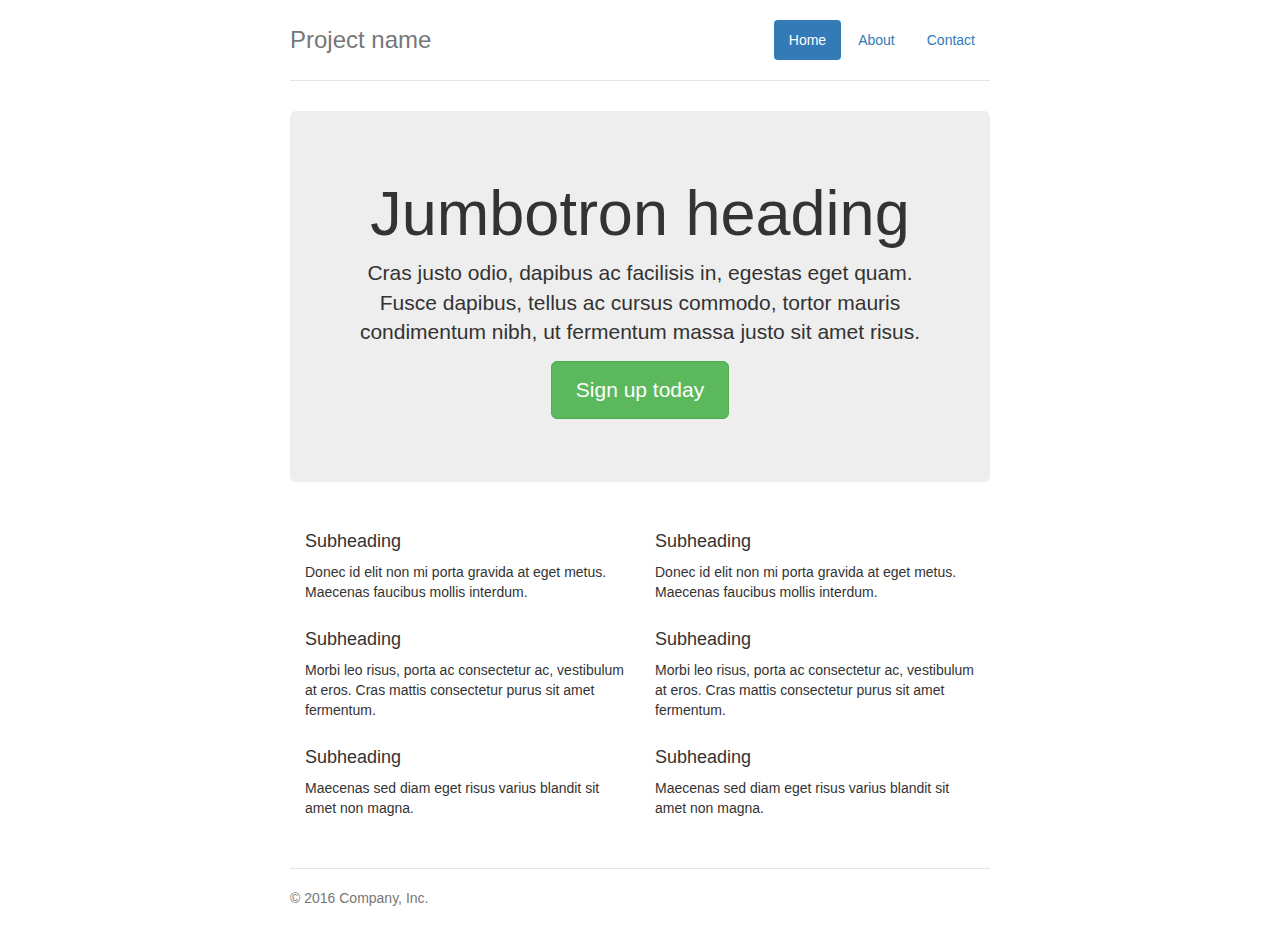
<file: examples/jumbotron-narrow/index.html>
<!DOCTYPE html>
<html lang="en">
  <head>
    <meta charset="utf-8">
    <meta http-equiv="X-UA-Compatible" content="IE=edge">
    <meta name="viewport" content="width=device-width, initial-scale=1">
    <!-- The above 3 meta tags *must* come first in the head; any other head content must come *after* these tags -->
    <meta name="description" content="">
    <meta name="author" content="">
    <link rel="icon" href="../../favicon.ico">

    <title>Narrow Jumbotron Template for Bootstrap</title>

    <!-- Bootstrap core CSS -->
    <link href="../../dist/css/bootstrap.min.css" rel="stylesheet">

    <!-- IE10 viewport hack for Surface/desktop Windows 8 bug -->
    <link href="../../assets/css/ie10-viewport-bug-workaround.css" rel="stylesheet">

    <!-- Custom styles for this template -->
    <link href="jumbotron-narrow.css" rel="stylesheet">

    <!-- Just for debugging purposes. Don't actually copy these 2 lines! -->
    <!--[if lt IE 9]><script src="../../assets/js/ie8-responsive-file-warning.js"></script><![endif]-->
    <script src="../../assets/js/ie-emulation-modes-warning.js"></script>

    <!-- HTML5 shim and Respond.js for IE8 support of HTML5 elements and media queries -->
    <!--[if lt IE 9]>
      <script src="https://oss.maxcdn.com/html5shiv/3.7.3/html5shiv.min.js"></script>
      <script src="https://oss.maxcdn.com/respond/1.4.2/respond.min.js"></script>
    <![endif]-->
  </head>

  <body>

    <div class="container">
      <div class="header clearfix">
        <nav>
          <ul class="nav nav-pills pull-right">
            <li role="presentation" class="active"><a href="#">Home</a></li>
            <li role="presentation"><a href="#">About</a></li>
            <li role="presentation"><a href="#">Contact</a></li>
          </ul>
        </nav>
        <h3 class="text-muted">Project name</h3>
      </div>

      <div class="jumbotron">
        <h1>Jumbotron heading</h1>
        <p class="lead">Cras justo odio, dapibus ac facilisis in, egestas eget quam. Fusce dapibus, tellus ac cursus commodo, tortor mauris condimentum nibh, ut fermentum massa justo sit amet risus.</p>
        <p><a class="btn btn-lg btn-success" href="#" role="button">Sign up today</a></p>
      </div>

      <div class="row marketing">
        <div class="col-lg-6">
          <h4>Subheading</h4>
          <p>Donec id elit non mi porta gravida at eget metus. Maecenas faucibus mollis interdum.</p>

          <h4>Subheading</h4>
          <p>Morbi leo risus, porta ac consectetur ac, vestibulum at eros. Cras mattis consectetur purus sit amet fermentum.</p>

          <h4>Subheading</h4>
          <p>Maecenas sed diam eget risus varius blandit sit amet non magna.</p>
        </div>

        <div class="col-lg-6">
          <h4>Subheading</h4>
          <p>Donec id elit non mi porta gravida at eget metus. Maecenas faucibus mollis interdum.</p>

          <h4>Subheading</h4>
          <p>Morbi leo risus, porta ac consectetur ac, vestibulum at eros. Cras mattis consectetur purus sit amet fermentum.</p>

          <h4>Subheading</h4>
          <p>Maecenas sed diam eget risus varius blandit sit amet non magna.</p>
        </div>
      </div>

      <footer class="footer">
        <p>&copy; 2016 Company, Inc.</p>
      </footer>

    </div> <!-- /container -->


    <!-- IE10 viewport hack for Surface/desktop Windows 8 bug -->
    <script src="../../assets/js/ie10-viewport-bug-workaround.js"></script>
  </body>
</html>
</file>
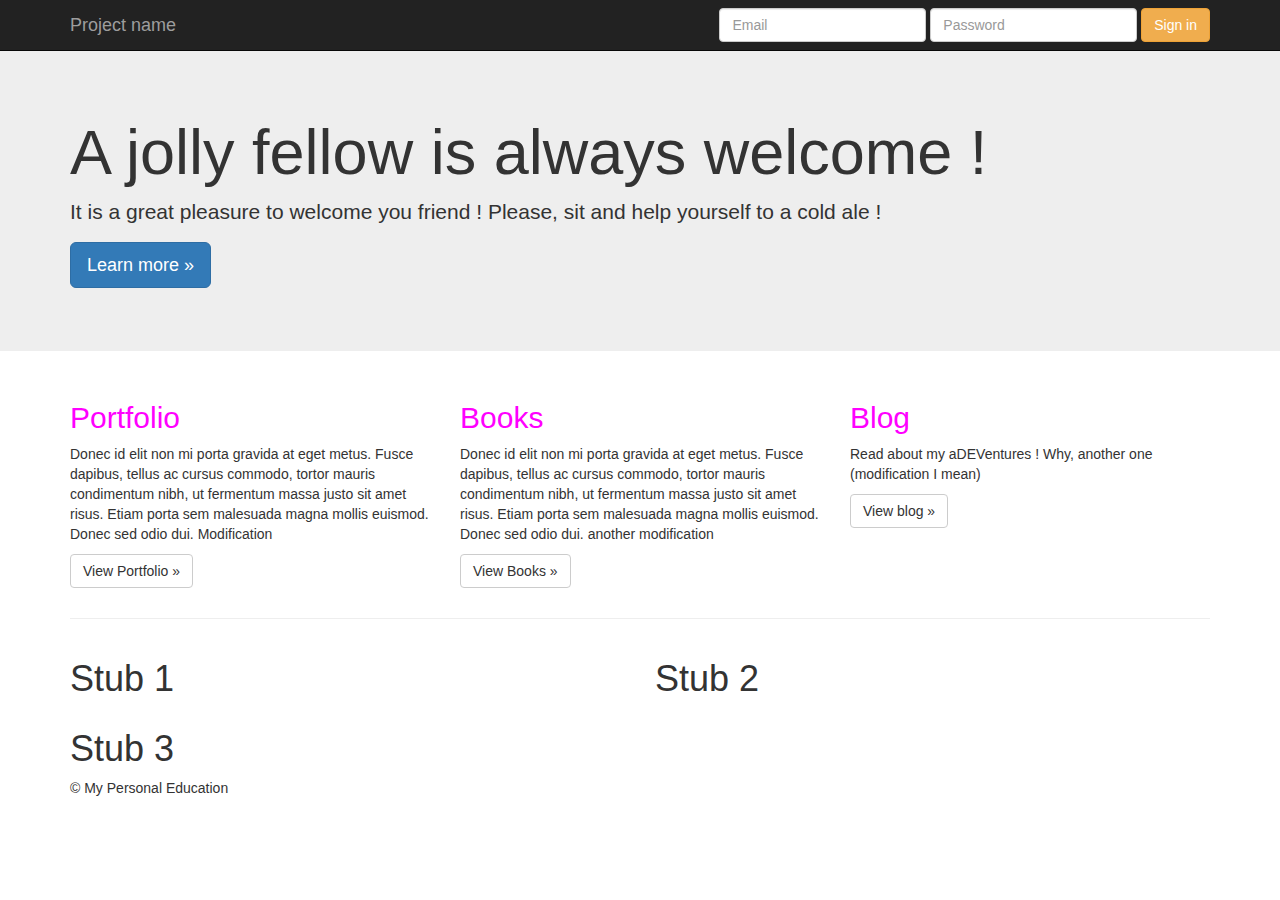
<file: examples/jumbotron/index.html>
<!DOCTYPE html>
<html lang="en">
  <head>
    <meta charset="utf-8">
    <meta http-equiv="X-UA-Compatible" content="IE=edge">
    <meta name="viewport" content="width=device-width, initial-scale=1">
    <!-- The above 3 meta tags *must* come first in the head; any other head content must come *after* these tags -->
    <meta name="description" content="">
    <meta name="author" content="">
    <link rel="icon" href="../../favicon.ico">

    <title>Modified title further</title>

    <!-- Bootstrap core CSS -->
    <link href="../../dist/css/bootstrap.min.css" rel="stylesheet">

    <!-- IE10 viewport hack for Surface/desktop Windows 8 bug -->
    <link href="../../assets/css/ie10-viewport-bug-workaround.css" rel="stylesheet">

    <!-- Custom styles for this template -->
    <link href="jumbotron.css" rel="stylesheet">

    <!-- Just for debugging purposes. Don't actually copy these 2 lines! -->
    <!--[if lt IE 9]><script src="../../assets/js/ie8-responsive-file-warning.js"></script><![endif]-->
    <script src="../../assets/js/ie-emulation-modes-warning.js"></script>

    <!-- HTML5 shim and Respond.js for IE8 support of HTML5 elements and media queries -->
    <!--[if lt IE 9]>
      <script src="https://oss.maxcdn.com/html5shiv/3.7.3/html5shiv.min.js"></script>
      <script src="https://oss.maxcdn.com/respond/1.4.2/respond.min.js"></script>
    <![endif]-->
  </head>

  <body>

    <nav class="navbar navbar-inverse navbar-fixed-top">
      <div class="container">
        <div class="navbar-header">
          <button type="button" class="navbar-toggle collapsed" data-toggle="collapse" data-target="#navbar" aria-expanded="false" aria-controls="navbar">
            <span class="sr-only">Toggle navigation</span>
            <span class="icon-bar"></span>
            <span class="icon-bar"></span>
            <span class="icon-bar"></span>
          </button>
          <a class="navbar-brand" href="#">Project name</a>
        </div>
        <div id="navbar" class="navbar-collapse collapse">
          <form class="navbar-form navbar-right">
            <div class="form-group">
              <input type="text" placeholder="Email" class="form-control">
            </div>
            <div class="form-group">
              <input type="password" placeholder="Password" class="form-control">
            </div>
            <button type="submit" class="btn btn-warning">Sign in</button>
          </form>
        </div><!--/.navbar-collapse -->
      </div>
    </nav>

    <!-- Main jumbotron for a primary marketing message or call to action -->
    <div class="jumbotron">
      <div class="container">
        <h1>A jolly fellow is always welcome !</h1>
        <p>It is a great pleasure to welcome you friend ! Please, sit and help yourself to a cold ale !</p>
        <p><a class="btn btn-primary btn-lg" href="#" role="button">Learn more &raquo;</a></p>
      </div>
    </div>

    <div class="container">
      <!-- Example row of columns -->
      <div class="row">
        <div class="col-md-4">
          <h2>Portfolio</h2>
          <p>Donec id elit non mi porta gravida at eget metus. Fusce dapibus, tellus ac cursus commodo, tortor mauris condimentum nibh, ut fermentum massa justo sit amet risus. Etiam porta sem malesuada magna mollis euismod. Donec sed odio dui. Modification</p>
          <p><a class="btn btn-default" href="portfolio.html" role="button">View Portfolio &raquo;</a></p>
        </div>
        <div class="col-md-4">
          <h2>Books</h2>
          <p>Donec id elit non mi porta gravida at eget metus. Fusce dapibus, tellus ac cursus commodo, tortor mauris condimentum nibh, ut fermentum massa justo sit amet risus. Etiam porta sem malesuada magna mollis euismod. Donec sed odio dui. another modification</p>
          <p><a class="btn btn-default" href="reading.html" role="button">View Books &raquo;</a></p>
       </div>
        <div class="col-md-4">
          <h2>Blog</h2>
          <p>Read about my aDEVentures ! Why, another one (modification I mean)</p>
          <p><a class="btn btn-default" href="#" role="button">View blog &raquo;</a></p>
        </div>
      </div>

      <hr>

      <div class="row">
        <div class="col-md-6">
          <h1>Stub 1</h1>
        </div>
        <div class="col-md-6">
          <h1>Stub 2</h1>
        </div>
        <div class="col-md-6">
          <h1>Stub 3</h1>
        </div>
      </div>

      <footer>
        <p>&copy; My Personal Education</p>
      </footer>
    </div> <!-- /container -->


    <!-- Bootstrap core JavaScript
    ================================================== -->
    <!-- Placed at the end of the document so the pages load faster -->
    <script src="https://ajax.googleapis.com/ajax/libs/jquery/1.12.4/jquery.min.js"></script>
    <script>window.jQuery || document.write('<script src="../../assets/js/vendor/jquery.min.js"><\/script>')</script>
    <script src="../../dist/js/bootstrap.min.js"></script>
    <script src="../../assets/js/ie10-viewport-bug-workaround.js"></script>
    <!-- IE10 viewport hack for Surface/desktop Windows 8 bug -->
  </body>
</html>
</file>
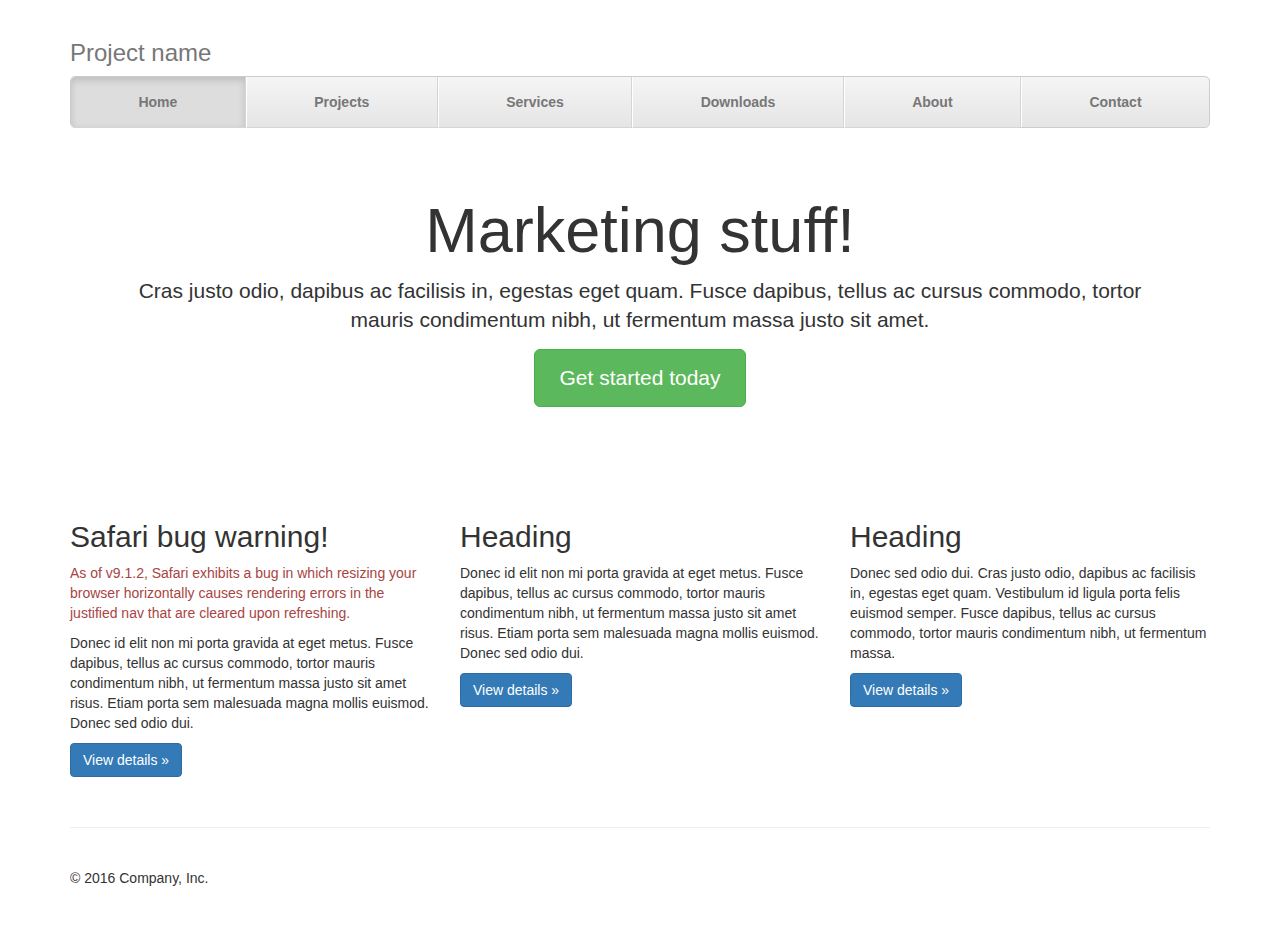
<file: examples/justified-nav/index.html>
<!DOCTYPE html>
<html lang="en">
  <head>
    <meta charset="utf-8">
    <meta http-equiv="X-UA-Compatible" content="IE=edge">
    <meta name="viewport" content="width=device-width, initial-scale=1">
    <!-- The above 3 meta tags *must* come first in the head; any other head content must come *after* these tags -->
    <meta name="description" content="">
    <meta name="author" content="">
    <link rel="icon" href="../../favicon.ico">

    <title>Justified Nav Template for Bootstrap</title>

    <!-- Bootstrap core CSS -->
    <link href="../../dist/css/bootstrap.min.css" rel="stylesheet">

    <!-- IE10 viewport hack for Surface/desktop Windows 8 bug -->
    <link href="../../assets/css/ie10-viewport-bug-workaround.css" rel="stylesheet">

    <!-- Custom styles for this template -->
    <link href="justified-nav.css" rel="stylesheet">

    <!-- Just for debugging purposes. Don't actually copy these 2 lines! -->
    <!--[if lt IE 9]><script src="../../assets/js/ie8-responsive-file-warning.js"></script><![endif]-->
    <script src="../../assets/js/ie-emulation-modes-warning.js"></script>

    <!-- HTML5 shim and Respond.js for IE8 support of HTML5 elements and media queries -->
    <!--[if lt IE 9]>
      <script src="https://oss.maxcdn.com/html5shiv/3.7.3/html5shiv.min.js"></script>
      <script src="https://oss.maxcdn.com/respond/1.4.2/respond.min.js"></script>
    <![endif]-->
  </head>

  <body>

    <div class="container">

      <!-- The justified navigation menu is meant for single line per list item.
           Multiple lines will require custom code not provided by Bootstrap. -->
      <div class="masthead">
        <h3 class="text-muted">Project name</h3>
        <nav>
          <ul class="nav nav-justified">
            <li class="active"><a href="#">Home</a></li>
            <li><a href="#">Projects</a></li>
            <li><a href="#">Services</a></li>
            <li><a href="#">Downloads</a></li>
            <li><a href="#">About</a></li>
            <li><a href="#">Contact</a></li>
          </ul>
        </nav>
      </div>

      <!-- Jumbotron -->
      <div class="jumbotron">
        <h1>Marketing stuff!</h1>
        <p class="lead">Cras justo odio, dapibus ac facilisis in, egestas eget quam. Fusce dapibus, tellus ac cursus commodo, tortor mauris condimentum nibh, ut fermentum massa justo sit amet.</p>
        <p><a class="btn btn-lg btn-success" href="#" role="button">Get started today</a></p>
      </div>

      <!-- Example row of columns -->
      <div class="row">
        <div class="col-lg-4">
          <h2>Safari bug warning!</h2>
          <p class="text-danger">As of v9.1.2, Safari exhibits a bug in which resizing your browser horizontally causes rendering errors in the justified nav that are cleared upon refreshing.</p>
          <p>Donec id elit non mi porta gravida at eget metus. Fusce dapibus, tellus ac cursus commodo, tortor mauris condimentum nibh, ut fermentum massa justo sit amet risus. Etiam porta sem malesuada magna mollis euismod. Donec sed odio dui. </p>
          <p><a class="btn btn-primary" href="#" role="button">View details &raquo;</a></p>
        </div>
        <div class="col-lg-4">
          <h2>Heading</h2>
          <p>Donec id elit non mi porta gravida at eget metus. Fusce dapibus, tellus ac cursus commodo, tortor mauris condimentum nibh, ut fermentum massa justo sit amet risus. Etiam porta sem malesuada magna mollis euismod. Donec sed odio dui. </p>
          <p><a class="btn btn-primary" href="#" role="button">View details &raquo;</a></p>
       </div>
        <div class="col-lg-4">
          <h2>Heading</h2>
          <p>Donec sed odio dui. Cras justo odio, dapibus ac facilisis in, egestas eget quam. Vestibulum id ligula porta felis euismod semper. Fusce dapibus, tellus ac cursus commodo, tortor mauris condimentum nibh, ut fermentum massa.</p>
          <p><a class="btn btn-primary" href="#" role="button">View details &raquo;</a></p>
        </div>
      </div>

      <!-- Site footer -->
      <footer class="footer">
        <p>&copy; 2016 Company, Inc.</p>
      </footer>

    </div> <!-- /container -->


    <!-- IE10 viewport hack for Surface/desktop Windows 8 bug -->
    <script src="../../assets/js/ie10-viewport-bug-workaround.js"></script>
  </body>
</html>
</file>
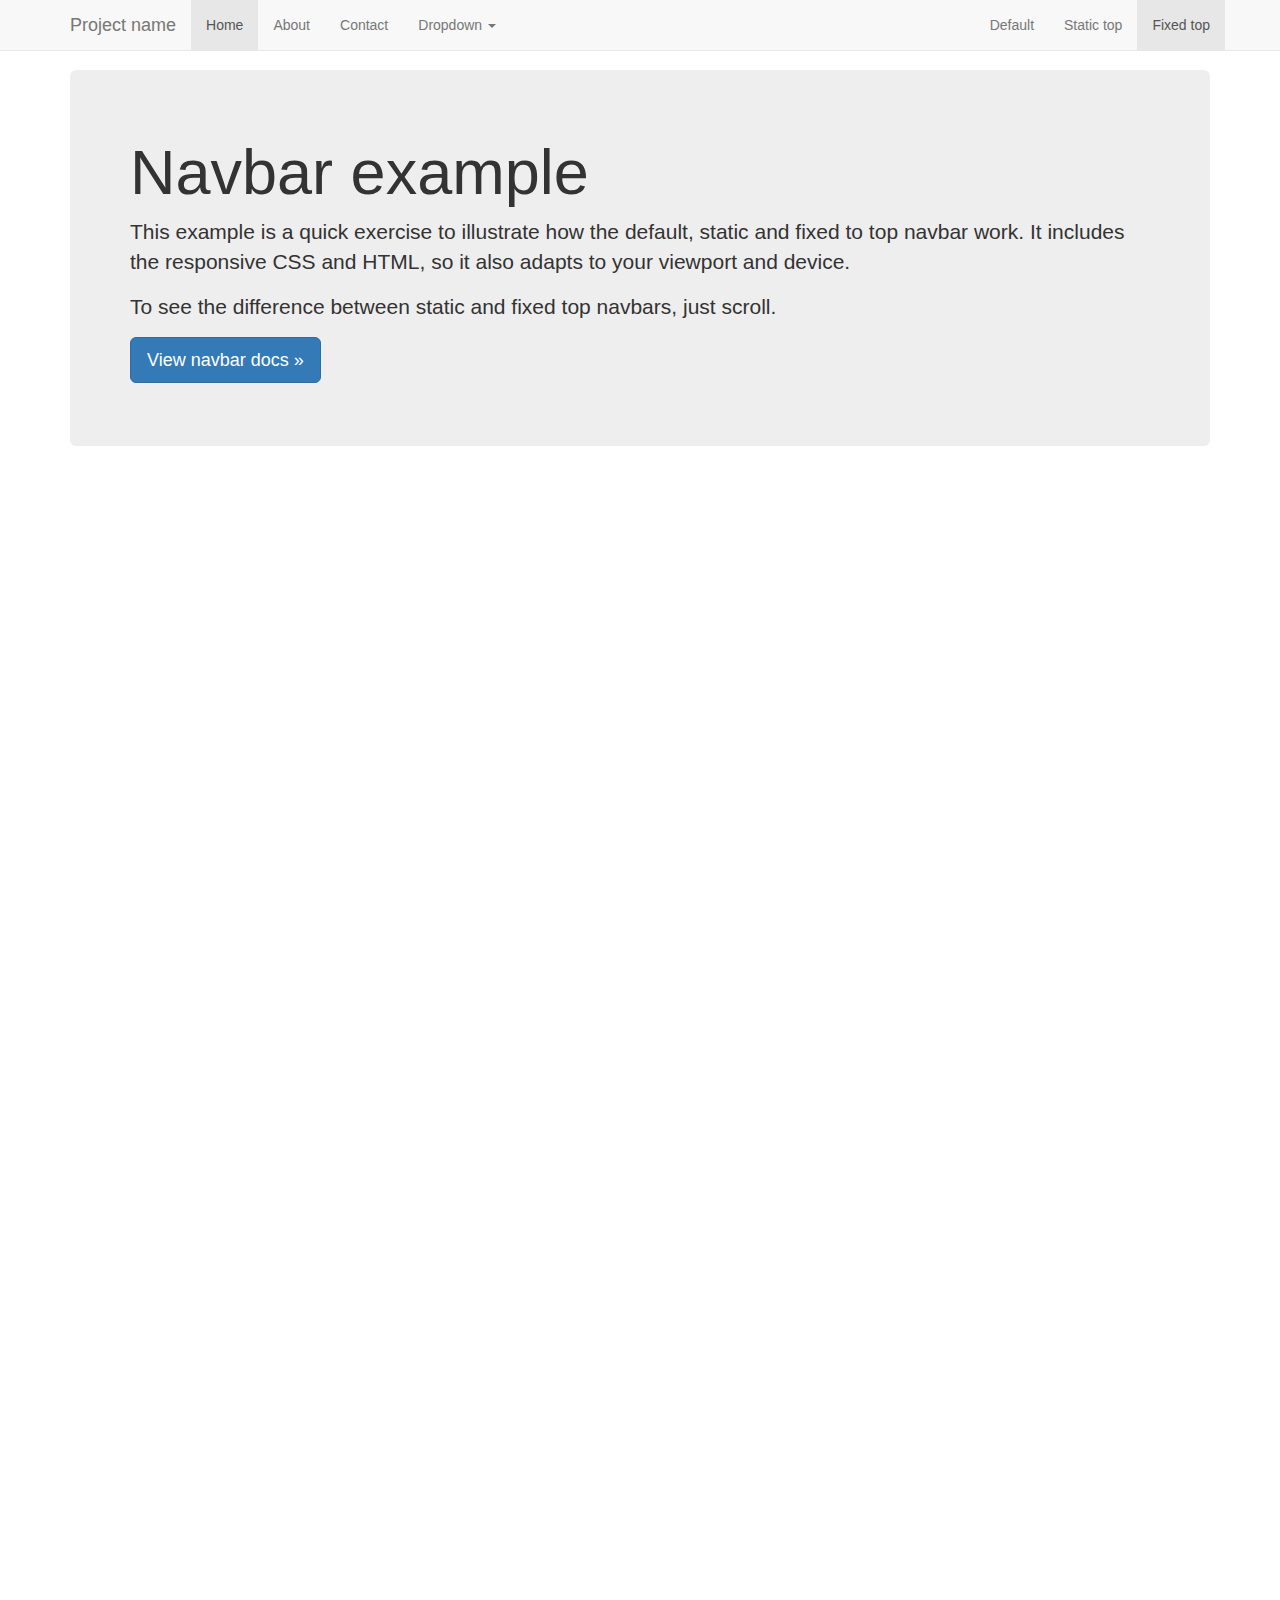
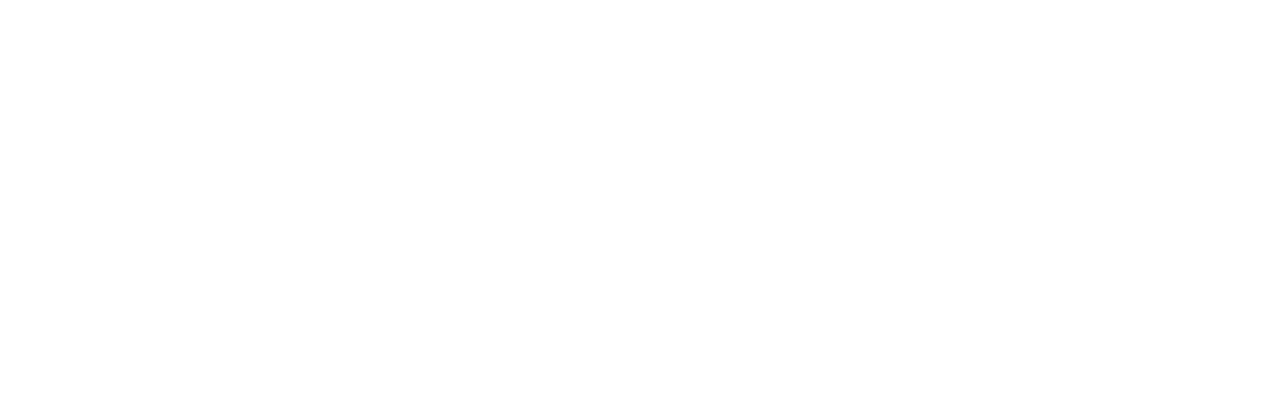
<file: examples/navbar-fixed-top/index.html>
<!DOCTYPE html>
<html lang="en">
  <head>
    <meta charset="utf-8">
    <meta http-equiv="X-UA-Compatible" content="IE=edge">
    <meta name="viewport" content="width=device-width, initial-scale=1">
    <!-- The above 3 meta tags *must* come first in the head; any other head content must come *after* these tags -->
    <meta name="description" content="">
    <meta name="author" content="">
    <link rel="icon" href="../../favicon.ico">

    <title>Fixed Top Navbar Example for Bootstrap</title>

    <!-- Bootstrap core CSS -->
    <link href="../../dist/css/bootstrap.min.css" rel="stylesheet">

    <!-- IE10 viewport hack for Surface/desktop Windows 8 bug -->
    <link href="../../assets/css/ie10-viewport-bug-workaround.css" rel="stylesheet">

    <!-- Custom styles for this template -->
    <link href="navbar-fixed-top.css" rel="stylesheet">

    <!-- Just for debugging purposes. Don't actually copy these 2 lines! -->
    <!--[if lt IE 9]><script src="../../assets/js/ie8-responsive-file-warning.js"></script><![endif]-->
    <script src="../../assets/js/ie-emulation-modes-warning.js"></script>

    <!-- HTML5 shim and Respond.js for IE8 support of HTML5 elements and media queries -->
    <!--[if lt IE 9]>
      <script src="https://oss.maxcdn.com/html5shiv/3.7.3/html5shiv.min.js"></script>
      <script src="https://oss.maxcdn.com/respond/1.4.2/respond.min.js"></script>
    <![endif]-->
  </head>

  <body>

    <!-- Fixed navbar -->
    <nav class="navbar navbar-default navbar-fixed-top">
      <div class="container">
        <div class="navbar-header">
          <button type="button" class="navbar-toggle collapsed" data-toggle="collapse" data-target="#navbar" aria-expanded="false" aria-controls="navbar">
            <span class="sr-only">Toggle navigation</span>
            <span class="icon-bar"></span>
            <span class="icon-bar"></span>
            <span class="icon-bar"></span>
          </button>
          <a class="navbar-brand" href="#">Project name</a>
        </div>
        <div id="navbar" class="navbar-collapse collapse">
          <ul class="nav navbar-nav">
            <li class="active"><a href="#">Home</a></li>
            <li><a href="#about">About</a></li>
            <li><a href="#contact">Contact</a></li>
            <li class="dropdown">
              <a href="#" class="dropdown-toggle" data-toggle="dropdown" role="button" aria-haspopup="true" aria-expanded="false">Dropdown <span class="caret"></span></a>
              <ul class="dropdown-menu">
                <li><a href="#">Action</a></li>
                <li><a href="#">Another action</a></li>
                <li><a href="#">Something else here</a></li>
                <li role="separator" class="divider"></li>
                <li class="dropdown-header">Nav header</li>
                <li><a href="#">Separated link</a></li>
                <li><a href="#">One more separated link</a></li>
              </ul>
            </li>
          </ul>
          <ul class="nav navbar-nav navbar-right">
            <li><a href="../navbar/">Default</a></li>
            <li><a href="../navbar-static-top/">Static top</a></li>
            <li class="active"><a href="./">Fixed top <span class="sr-only">(current)</span></a></li>
          </ul>
        </div><!--/.nav-collapse -->
      </div>
    </nav>

    <div class="container">

      <!-- Main component for a primary marketing message or call to action -->
      <div class="jumbotron">
        <h1>Navbar example</h1>
        <p>This example is a quick exercise to illustrate how the default, static and fixed to top navbar work. It includes the responsive CSS and HTML, so it also adapts to your viewport and device.</p>
        <p>To see the difference between static and fixed top navbars, just scroll.</p>
        <p>
          <a class="btn btn-lg btn-primary" href="../../components/#navbar" role="button">View navbar docs &raquo;</a>
        </p>
      </div>

    </div> <!-- /container -->


    <!-- Bootstrap core JavaScript
    ================================================== -->
    <!-- Placed at the end of the document so the pages load faster -->
    <script src="https://ajax.googleapis.com/ajax/libs/jquery/1.12.4/jquery.min.js"></script>
    <script>window.jQuery || document.write('<script src="../../assets/js/vendor/jquery.min.js"><\/script>')</script>
    <script src="../../dist/js/bootstrap.min.js"></script>
    <!-- IE10 viewport hack for Surface/desktop Windows 8 bug -->
    <script src="../../assets/js/ie10-viewport-bug-workaround.js"></script>
  </body>
</html>
</file>
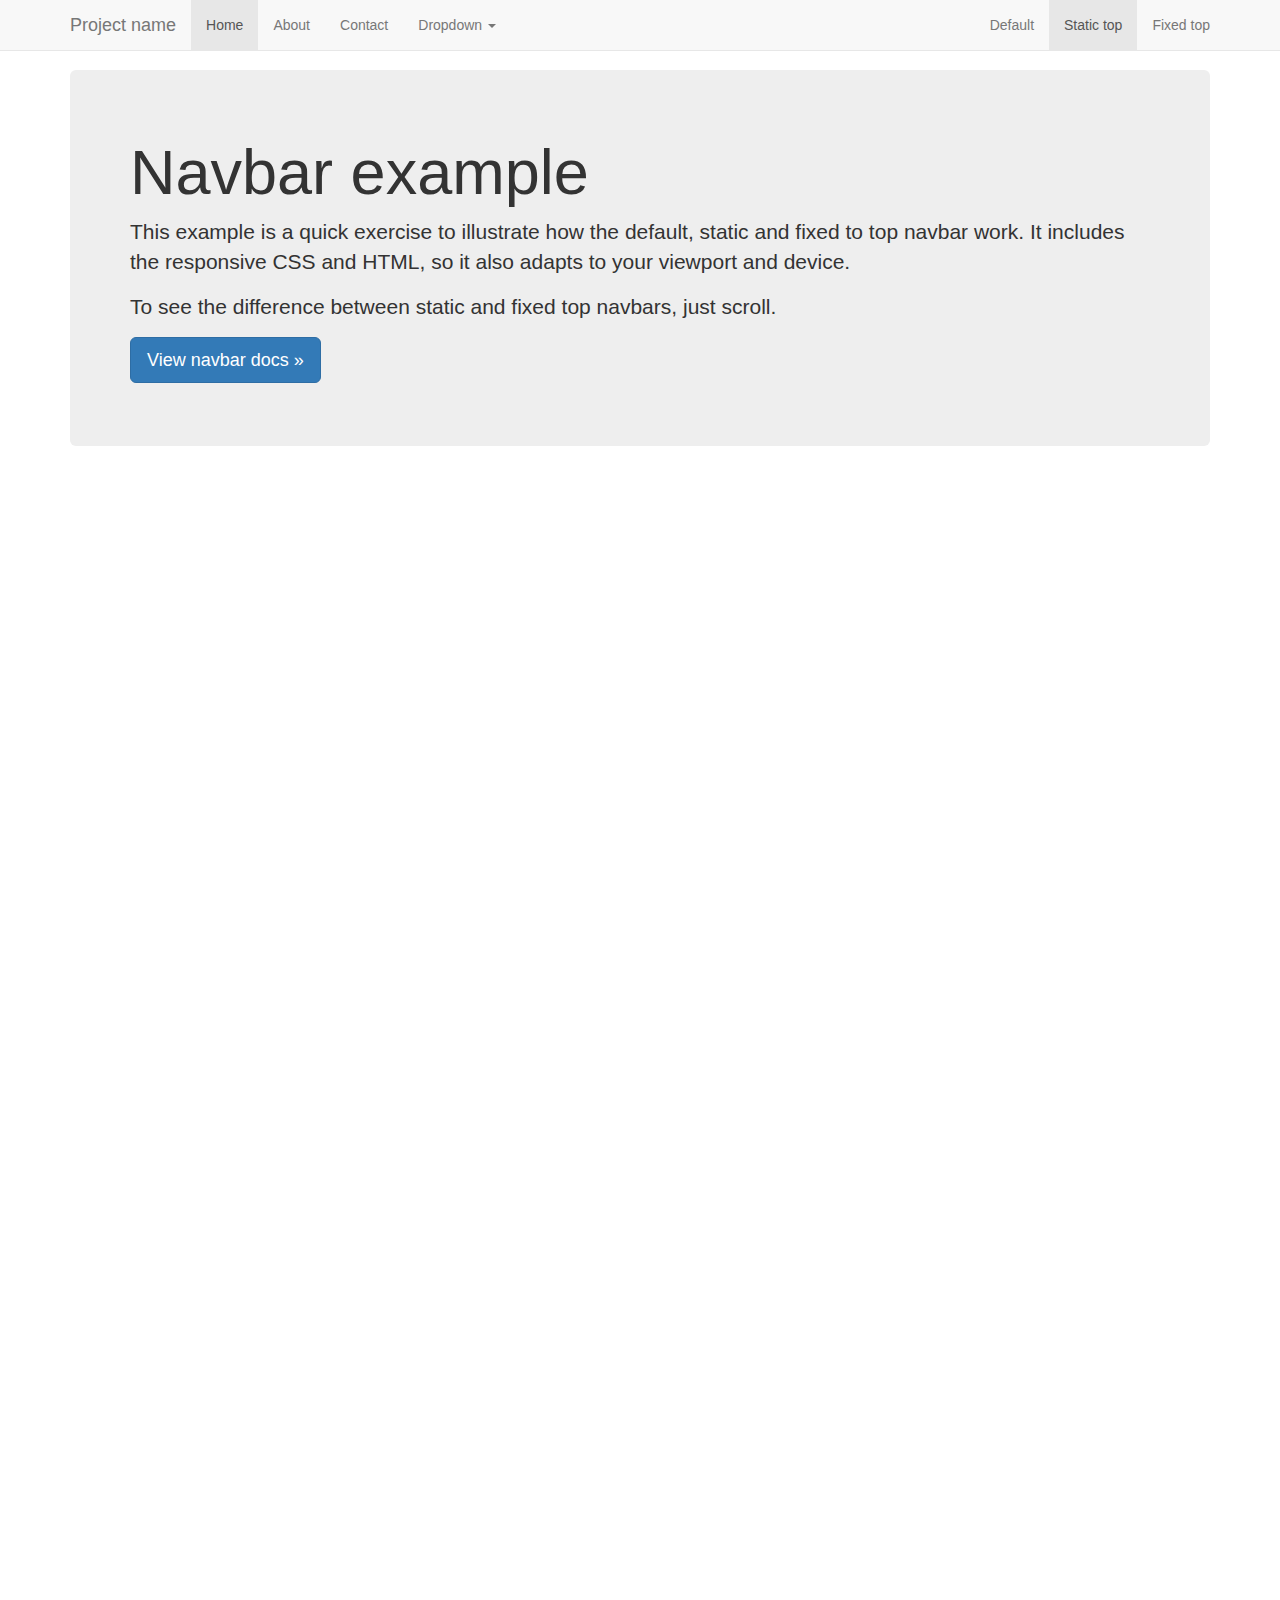
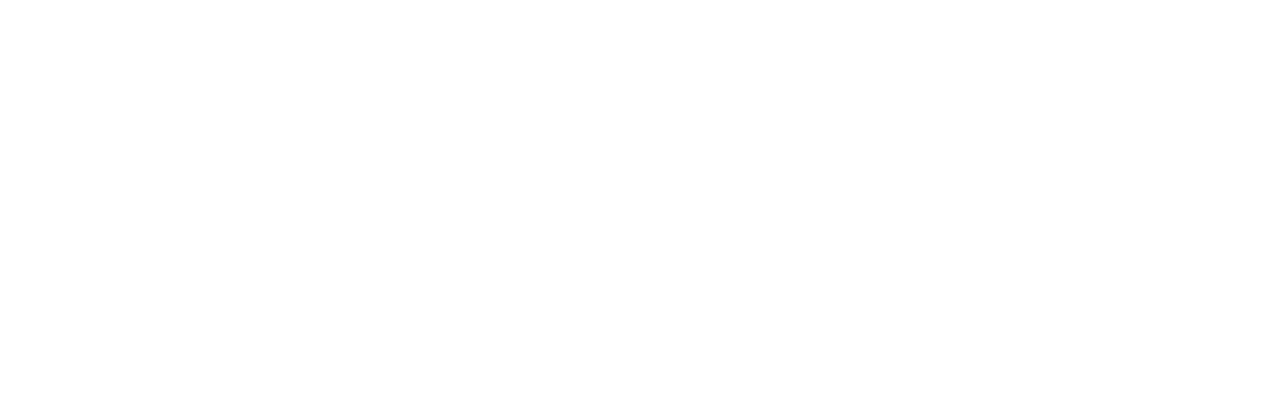
<file: examples/navbar-static-top/index.html>
<!DOCTYPE html>
<html lang="en">
  <head>
    <meta charset="utf-8">
    <meta http-equiv="X-UA-Compatible" content="IE=edge">
    <meta name="viewport" content="width=device-width, initial-scale=1">
    <!-- The above 3 meta tags *must* come first in the head; any other head content must come *after* these tags -->
    <meta name="description" content="">
    <meta name="author" content="">
    <link rel="icon" href="../../favicon.ico">

    <title>Static Top Navbar Example for Bootstrap</title>

    <!-- Bootstrap core CSS -->
    <link href="../../dist/css/bootstrap.min.css" rel="stylesheet">

    <!-- IE10 viewport hack for Surface/desktop Windows 8 bug -->
    <link href="../../assets/css/ie10-viewport-bug-workaround.css" rel="stylesheet">

    <!-- Custom styles for this template -->
    <link href="navbar-static-top.css" rel="stylesheet">

    <!-- Just for debugging purposes. Don't actually copy these 2 lines! -->
    <!--[if lt IE 9]><script src="../../assets/js/ie8-responsive-file-warning.js"></script><![endif]-->
    <script src="../../assets/js/ie-emulation-modes-warning.js"></script>

    <!-- HTML5 shim and Respond.js for IE8 support of HTML5 elements and media queries -->
    <!--[if lt IE 9]>
      <script src="https://oss.maxcdn.com/html5shiv/3.7.3/html5shiv.min.js"></script>
      <script src="https://oss.maxcdn.com/respond/1.4.2/respond.min.js"></script>
    <![endif]-->
  </head>

  <body>

    <!-- Static navbar -->
    <nav class="navbar navbar-default navbar-static-top">
      <div class="container">
        <div class="navbar-header">
          <button type="button" class="navbar-toggle collapsed" data-toggle="collapse" data-target="#navbar" aria-expanded="false" aria-controls="navbar">
            <span class="sr-only">Toggle navigation</span>
            <span class="icon-bar"></span>
            <span class="icon-bar"></span>
            <span class="icon-bar"></span>
          </button>
          <a class="navbar-brand" href="#">Project name</a>
        </div>
        <div id="navbar" class="navbar-collapse collapse">
          <ul class="nav navbar-nav">
            <li class="active"><a href="#">Home</a></li>
            <li><a href="#about">About</a></li>
            <li><a href="#contact">Contact</a></li>
            <li class="dropdown">
              <a href="#" class="dropdown-toggle" data-toggle="dropdown" role="button" aria-haspopup="true" aria-expanded="false">Dropdown <span class="caret"></span></a>
              <ul class="dropdown-menu">
                <li><a href="#">Action</a></li>
                <li><a href="#">Another action</a></li>
                <li><a href="#">Something else here</a></li>
                <li role="separator" class="divider"></li>
                <li class="dropdown-header">Nav header</li>
                <li><a href="#">Separated link</a></li>
                <li><a href="#">One more separated link</a></li>
              </ul>
            </li>
          </ul>
          <ul class="nav navbar-nav navbar-right">
            <li><a href="../navbar/">Default</a></li>
            <li class="active"><a href="./">Static top <span class="sr-only">(current)</span></a></li>
            <li><a href="../navbar-fixed-top/">Fixed top</a></li>
          </ul>
        </div><!--/.nav-collapse -->
      </div>
    </nav>


    <div class="container">

      <!-- Main component for a primary marketing message or call to action -->
      <div class="jumbotron">
        <h1>Navbar example</h1>
        <p>This example is a quick exercise to illustrate how the default, static and fixed to top navbar work. It includes the responsive CSS and HTML, so it also adapts to your viewport and device.</p>
        <p>To see the difference between static and fixed top navbars, just scroll.</p>
        <p>
          <a class="btn btn-lg btn-primary" href="../../components/#navbar" role="button">View navbar docs &raquo;</a>
        </p>
      </div>

    </div> <!-- /container -->


    <!-- Bootstrap core JavaScript
    ================================================== -->
    <!-- Placed at the end of the document so the pages load faster -->
    <script src="https://ajax.googleapis.com/ajax/libs/jquery/1.12.4/jquery.min.js"></script>
    <script>window.jQuery || document.write('<script src="../../assets/js/vendor/jquery.min.js"><\/script>')</script>
    <script src="../../dist/js/bootstrap.min.js"></script>
    <!-- IE10 viewport hack for Surface/desktop Windows 8 bug -->
    <script src="../../assets/js/ie10-viewport-bug-workaround.js"></script>
  </body>
</html>
</file>
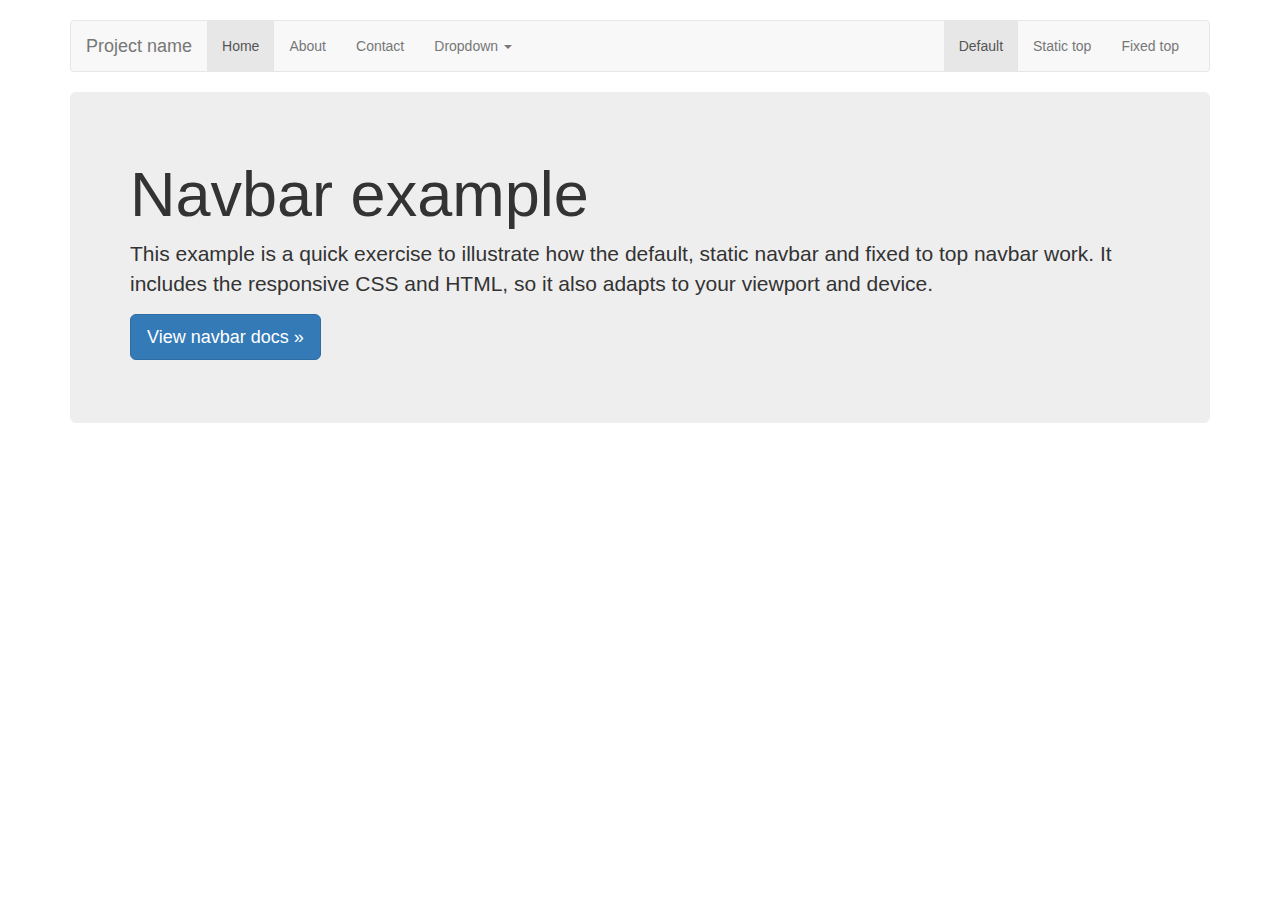
<file: examples/navbar/index.html>
<!DOCTYPE html>
<html lang="en">
  <head>
    <meta charset="utf-8">
    <meta http-equiv="X-UA-Compatible" content="IE=edge">
    <meta name="viewport" content="width=device-width, initial-scale=1">
    <!-- The above 3 meta tags *must* come first in the head; any other head content must come *after* these tags -->
    <meta name="description" content="">
    <meta name="author" content="">
    <link rel="icon" href="../../favicon.ico">

    <title>Navbar Template for Bootstrap</title>

    <!-- Bootstrap core CSS -->
    <link href="../../dist/css/bootstrap.min.css" rel="stylesheet">

    <!-- IE10 viewport hack for Surface/desktop Windows 8 bug -->
    <link href="../../assets/css/ie10-viewport-bug-workaround.css" rel="stylesheet">

    <!-- Custom styles for this template -->
    <link href="navbar.css" rel="stylesheet">

    <!-- Just for debugging purposes. Don't actually copy these 2 lines! -->
    <!--[if lt IE 9]><script src="../../assets/js/ie8-responsive-file-warning.js"></script><![endif]-->
    <script src="../../assets/js/ie-emulation-modes-warning.js"></script>

    <!-- HTML5 shim and Respond.js for IE8 support of HTML5 elements and media queries -->
    <!--[if lt IE 9]>
      <script src="https://oss.maxcdn.com/html5shiv/3.7.3/html5shiv.min.js"></script>
      <script src="https://oss.maxcdn.com/respond/1.4.2/respond.min.js"></script>
    <![endif]-->
  </head>

  <body>

    <div class="container">

      <!-- Static navbar -->
      <nav class="navbar navbar-default">
        <div class="container-fluid">
          <div class="navbar-header">
            <button type="button" class="navbar-toggle collapsed" data-toggle="collapse" data-target="#navbar" aria-expanded="false" aria-controls="navbar">
              <span class="sr-only">Toggle navigation</span>
              <span class="icon-bar"></span>
              <span class="icon-bar"></span>
              <span class="icon-bar"></span>
            </button>
            <a class="navbar-brand" href="#">Project name</a>
          </div>
          <div id="navbar" class="navbar-collapse collapse">
            <ul class="nav navbar-nav">
              <li class="active"><a href="#">Home</a></li>
              <li><a href="#">About</a></li>
              <li><a href="#">Contact</a></li>
              <li class="dropdown">
                <a href="#" class="dropdown-toggle" data-toggle="dropdown" role="button" aria-haspopup="true" aria-expanded="false">Dropdown <span class="caret"></span></a>
                <ul class="dropdown-menu">
                  <li><a href="#">Action</a></li>
                  <li><a href="#">Another action</a></li>
                  <li><a href="#">Something else here</a></li>
                  <li role="separator" class="divider"></li>
                  <li class="dropdown-header">Nav header</li>
                  <li><a href="#">Separated link</a></li>
                  <li><a href="#">One more separated link</a></li>
                </ul>
              </li>
            </ul>
            <ul class="nav navbar-nav navbar-right">
              <li class="active"><a href="./">Default <span class="sr-only">(current)</span></a></li>
              <li><a href="../navbar-static-top/">Static top</a></li>
              <li><a href="../navbar-fixed-top/">Fixed top</a></li>
            </ul>
          </div><!--/.nav-collapse -->
        </div><!--/.container-fluid -->
      </nav>

      <!-- Main component for a primary marketing message or call to action -->
      <div class="jumbotron">
        <h1>Navbar example</h1>
        <p>This example is a quick exercise to illustrate how the default, static navbar and fixed to top navbar work. It includes the responsive CSS and HTML, so it also adapts to your viewport and device.</p>
        <p>
          <a class="btn btn-lg btn-primary" href="../../components/#navbar" role="button">View navbar docs &raquo;</a>
        </p>
      </div>

    </div> <!-- /container -->


    <!-- Bootstrap core JavaScript
    ================================================== -->
    <!-- Placed at the end of the document so the pages load faster -->
    <script src="https://ajax.googleapis.com/ajax/libs/jquery/1.12.4/jquery.min.js"></script>
    <script>window.jQuery || document.write('<script src="../../assets/js/vendor/jquery.min.js"><\/script>')</script>
    <script src="../../dist/js/bootstrap.min.js"></script>
    <!-- IE10 viewport hack for Surface/desktop Windows 8 bug -->
    <script src="../../assets/js/ie10-viewport-bug-workaround.js"></script>
  </body>
</html>
</file>
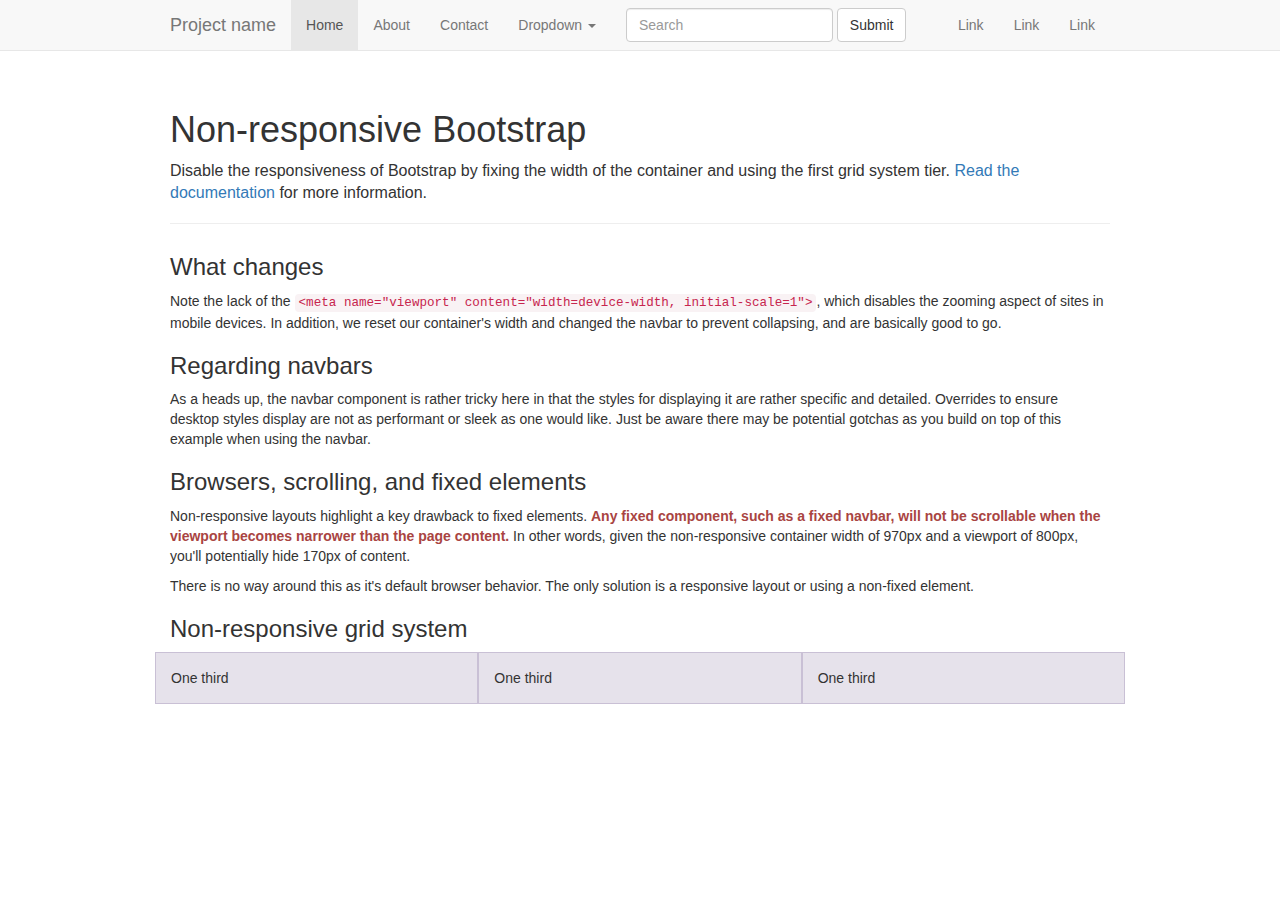
<file: examples/non-responsive/index.html>
<!DOCTYPE html>
<html lang="en">
  <head>
    <meta charset="utf-8">
    <meta http-equiv="X-UA-Compatible" content="IE=edge">
    <!-- The above 2 meta tags *must* come first in the head; any other head content must come *after* these tags -->
    <meta name="description" content="">
    <meta name="author" content="">

    <!-- Note there is no responsive meta tag here -->

    <link rel="icon" href="../../favicon.ico">

    <title>Non-responsive Template for Bootstrap</title>

    <!-- Bootstrap core CSS -->
    <link href="../../dist/css/bootstrap.min.css" rel="stylesheet">

    <!-- IE10 viewport hack for Surface/desktop Windows 8 bug -->
    <link href="../../assets/css/ie10-viewport-bug-workaround.css" rel="stylesheet">

    <!-- Custom styles for this template -->
    <link href="non-responsive.css" rel="stylesheet">

    <!-- Just for debugging purposes. Don't actually copy these 2 lines! -->
    <!--[if lt IE 9]><script src="../../assets/js/ie8-responsive-file-warning.js"></script><![endif]-->
    <script src="../../assets/js/ie-emulation-modes-warning.js"></script>

    <!-- HTML5 shim and Respond.js for IE8 support of HTML5 elements and media queries -->
    <!--[if lt IE 9]>
      <script src="https://oss.maxcdn.com/html5shiv/3.7.3/html5shiv.min.js"></script>
      <script src="https://oss.maxcdn.com/respond/1.4.2/respond.min.js"></script>
    <![endif]-->
  </head>

  <body>

    <!-- Fixed navbar -->
    <nav class="navbar navbar-default navbar-fixed-top">
      <div class="container">
        <div class="navbar-header">
          <!-- The mobile navbar-toggle button can be safely removed since you do not need it in a non-responsive implementation -->
          <a class="navbar-brand" href="#">Project name</a>
        </div>
        <!-- Note that the .navbar-collapse and .collapse classes have been removed from the #navbar -->
        <div id="navbar">
          <ul class="nav navbar-nav">
            <li class="active"><a href="#">Home</a></li>
            <li><a href="#about">About</a></li>
            <li><a href="#contact">Contact</a></li>
            <li class="dropdown">
              <a href="#" class="dropdown-toggle" data-toggle="dropdown" role="button" aria-haspopup="true" aria-expanded="false">Dropdown <span class="caret"></span></a>
              <ul class="dropdown-menu">
                <li><a href="#">Action</a></li>
                <li><a href="#">Another action</a></li>
                <li><a href="#">Something else here</a></li>
                <li role="separator" class="divider"></li>
                <li class="dropdown-header">Nav header</li>
                <li><a href="#">Separated link</a></li>
                <li><a href="#">One more separated link</a></li>
              </ul>
            </li>
          </ul>
          <form class="navbar-form navbar-left">
            <div class="form-group">
              <input type="text" class="form-control" placeholder="Search">
            </div>
            <button type="submit" class="btn btn-default">Submit</button>
          </form>
          <ul class="nav navbar-nav navbar-right">
            <li><a href="#">Link</a></li>
            <li><a href="#">Link</a></li>
            <li><a href="#">Link</a></li>
          </ul>
        </div><!--/.nav-collapse -->
      </div>
    </nav>

    <div class="container">

      <div class="page-header">
        <h1>Non-responsive Bootstrap</h1>
        <p class="lead">Disable the responsiveness of Bootstrap by fixing the width of the container and using the first grid system tier. <a href="http://getbootstrap.com/getting-started/#disable-responsive">Read the documentation</a> for more information.</p>
      </div>

      <h3>What changes</h3>
      <p>Note the lack of the <code>&lt;meta name="viewport" content="width=device-width, initial-scale=1"&gt;</code>, which disables the zooming aspect of sites in mobile devices. In addition, we reset our container's width and changed the navbar to prevent collapsing, and are basically good to go.</p>

      <h3>Regarding navbars</h3>
      <p>As a heads up, the navbar component is rather tricky here in that the styles for displaying it are rather specific and detailed. Overrides to ensure desktop styles display are not as performant or sleek as one would like. Just be aware there may be potential gotchas as you build on top of this example when using the navbar.</p>

      <h3>Browsers, scrolling, and fixed elements</h3>
      <p>Non-responsive layouts highlight a key drawback to fixed elements. <strong class="text-danger">Any fixed component, such as a fixed navbar, will not be scrollable when the viewport becomes narrower than the page content.</strong> In other words, given the non-responsive container width of 970px and a viewport of 800px, you'll potentially hide 170px of content.</p>
      <p>There is no way around this as it's default browser behavior. The only solution is a responsive layout or using a non-fixed element.</p>

      <h3>Non-responsive grid system</h3>
      <div class="row">
        <div class="col-xs-4">One third</div>
        <div class="col-xs-4">One third</div>
        <div class="col-xs-4">One third</div>
      </div>

    </div> <!-- /container -->


    <!-- Bootstrap core JavaScript
    ================================================== -->
    <!-- Placed at the end of the document so the pages load faster -->
    <script src="https://ajax.googleapis.com/ajax/libs/jquery/1.12.4/jquery.min.js"></script>
    <script>window.jQuery || document.write('<script src="../../assets/js/vendor/jquery.min.js"><\/script>')</script>
    <script src="../../dist/js/bootstrap.min.js"></script>
    <!-- IE10 viewport hack for Surface/desktop Windows 8 bug -->
    <script src="../../assets/js/ie10-viewport-bug-workaround.js"></script>
  </body>
</html>
</file>
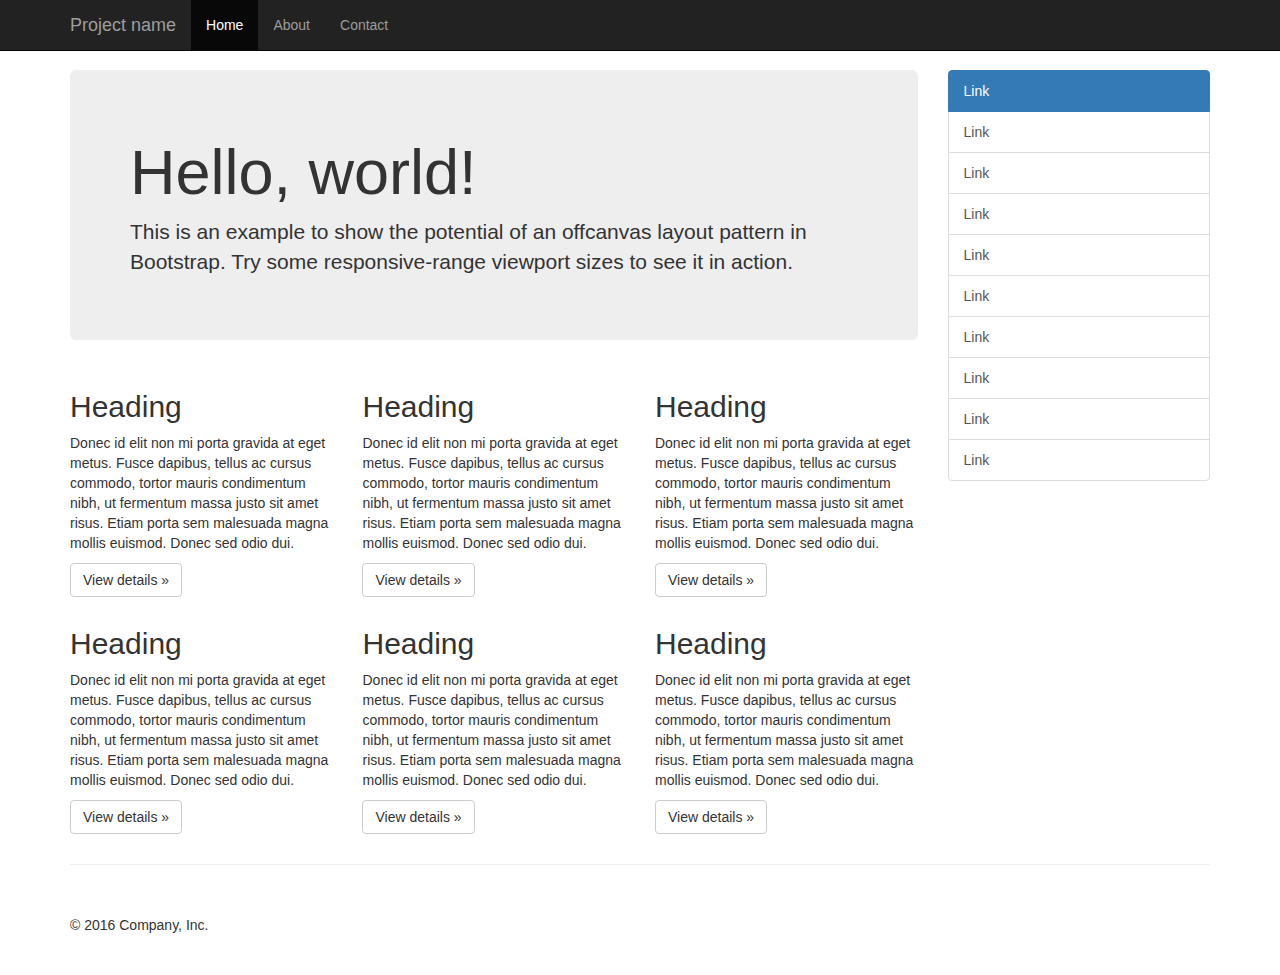
<file: examples/offcanvas/index.html>
<!DOCTYPE html>
<html lang="en">
  <head>
    <meta charset="utf-8">
    <meta http-equiv="X-UA-Compatible" content="IE=edge">
    <meta name="viewport" content="width=device-width, initial-scale=1">
    <!-- The above 3 meta tags *must* come first in the head; any other head content must come *after* these tags -->
    <meta name="description" content="">
    <meta name="author" content="">
    <link rel="icon" href="../../favicon.ico">

    <title>Off Canvas Template for Bootstrap</title>

    <!-- Bootstrap core CSS -->
    <link href="../../dist/css/bootstrap.min.css" rel="stylesheet">

    <!-- IE10 viewport hack for Surface/desktop Windows 8 bug -->
    <link href="../../assets/css/ie10-viewport-bug-workaround.css" rel="stylesheet">

    <!-- Custom styles for this template -->
    <link href="offcanvas.css" rel="stylesheet">

    <!-- Just for debugging purposes. Don't actually copy these 2 lines! -->
    <!--[if lt IE 9]><script src="../../assets/js/ie8-responsive-file-warning.js"></script><![endif]-->
    <script src="../../assets/js/ie-emulation-modes-warning.js"></script>

    <!-- HTML5 shim and Respond.js for IE8 support of HTML5 elements and media queries -->
    <!--[if lt IE 9]>
      <script src="https://oss.maxcdn.com/html5shiv/3.7.3/html5shiv.min.js"></script>
      <script src="https://oss.maxcdn.com/respond/1.4.2/respond.min.js"></script>
    <![endif]-->
  </head>

  <body>
    <nav class="navbar navbar-fixed-top navbar-inverse">
      <div class="container">
        <div class="navbar-header">
          <button type="button" class="navbar-toggle collapsed" data-toggle="collapse" data-target="#navbar" aria-expanded="false" aria-controls="navbar">
            <span class="sr-only">Toggle navigation</span>
            <span class="icon-bar"></span>
            <span class="icon-bar"></span>
            <span class="icon-bar"></span>
          </button>
          <a class="navbar-brand" href="#">Project name</a>
        </div>
        <div id="navbar" class="collapse navbar-collapse">
          <ul class="nav navbar-nav">
            <li class="active"><a href="#">Home</a></li>
            <li><a href="#about">About</a></li>
            <li><a href="#contact">Contact</a></li>
          </ul>
        </div><!-- /.nav-collapse -->
      </div><!-- /.container -->
    </nav><!-- /.navbar -->

    <div class="container">

      <div class="row row-offcanvas row-offcanvas-right">

        <div class="col-xs-12 col-sm-9">
          <p class="pull-right visible-xs">
            <button type="button" class="btn btn-primary btn-xs" data-toggle="offcanvas">Toggle nav</button>
          </p>
          <div class="jumbotron">
            <h1>Hello, world!</h1>
            <p>This is an example to show the potential of an offcanvas layout pattern in Bootstrap. Try some responsive-range viewport sizes to see it in action.</p>
          </div>
          <div class="row">
            <div class="col-xs-6 col-lg-4">
              <h2>Heading</h2>
              <p>Donec id elit non mi porta gravida at eget metus. Fusce dapibus, tellus ac cursus commodo, tortor mauris condimentum nibh, ut fermentum massa justo sit amet risus. Etiam porta sem malesuada magna mollis euismod. Donec sed odio dui. </p>
              <p><a class="btn btn-default" href="#" role="button">View details &raquo;</a></p>
            </div><!--/.col-xs-6.col-lg-4-->
            <div class="col-xs-6 col-lg-4">
              <h2>Heading</h2>
              <p>Donec id elit non mi porta gravida at eget metus. Fusce dapibus, tellus ac cursus commodo, tortor mauris condimentum nibh, ut fermentum massa justo sit amet risus. Etiam porta sem malesuada magna mollis euismod. Donec sed odio dui. </p>
              <p><a class="btn btn-default" href="#" role="button">View details &raquo;</a></p>
            </div><!--/.col-xs-6.col-lg-4-->
            <div class="col-xs-6 col-lg-4">
              <h2>Heading</h2>
              <p>Donec id elit non mi porta gravida at eget metus. Fusce dapibus, tellus ac cursus commodo, tortor mauris condimentum nibh, ut fermentum massa justo sit amet risus. Etiam porta sem malesuada magna mollis euismod. Donec sed odio dui. </p>
              <p><a class="btn btn-default" href="#" role="button">View details &raquo;</a></p>
            </div><!--/.col-xs-6.col-lg-4-->
            <div class="col-xs-6 col-lg-4">
              <h2>Heading</h2>
              <p>Donec id elit non mi porta gravida at eget metus. Fusce dapibus, tellus ac cursus commodo, tortor mauris condimentum nibh, ut fermentum massa justo sit amet risus. Etiam porta sem malesuada magna mollis euismod. Donec sed odio dui. </p>
              <p><a class="btn btn-default" href="#" role="button">View details &raquo;</a></p>
            </div><!--/.col-xs-6.col-lg-4-->
            <div class="col-xs-6 col-lg-4">
              <h2>Heading</h2>
              <p>Donec id elit non mi porta gravida at eget metus. Fusce dapibus, tellus ac cursus commodo, tortor mauris condimentum nibh, ut fermentum massa justo sit amet risus. Etiam porta sem malesuada magna mollis euismod. Donec sed odio dui. </p>
              <p><a class="btn btn-default" href="#" role="button">View details &raquo;</a></p>
            </div><!--/.col-xs-6.col-lg-4-->
            <div class="col-xs-6 col-lg-4">
              <h2>Heading</h2>
              <p>Donec id elit non mi porta gravida at eget metus. Fusce dapibus, tellus ac cursus commodo, tortor mauris condimentum nibh, ut fermentum massa justo sit amet risus. Etiam porta sem malesuada magna mollis euismod. Donec sed odio dui. </p>
              <p><a class="btn btn-default" href="#" role="button">View details &raquo;</a></p>
            </div><!--/.col-xs-6.col-lg-4-->
          </div><!--/row-->
        </div><!--/.col-xs-12.col-sm-9-->

        <div class="col-xs-6 col-sm-3 sidebar-offcanvas" id="sidebar">
          <div class="list-group">
            <a href="#" class="list-group-item active">Link</a>
            <a href="#" class="list-group-item">Link</a>
            <a href="#" class="list-group-item">Link</a>
            <a href="#" class="list-group-item">Link</a>
            <a href="#" class="list-group-item">Link</a>
            <a href="#" class="list-group-item">Link</a>
            <a href="#" class="list-group-item">Link</a>
            <a href="#" class="list-group-item">Link</a>
            <a href="#" class="list-group-item">Link</a>
            <a href="#" class="list-group-item">Link</a>
          </div>
        </div><!--/.sidebar-offcanvas-->
      </div><!--/row-->

      <hr>

      <footer>
        <p>&copy; 2016 Company, Inc.</p>
      </footer>

    </div><!--/.container-->


    <!-- Bootstrap core JavaScript
    ================================================== -->
    <!-- Placed at the end of the document so the pages load faster -->
    <script src="https://ajax.googleapis.com/ajax/libs/jquery/1.12.4/jquery.min.js"></script>
    <script>window.jQuery || document.write('<script src="../../assets/js/vendor/jquery.min.js"><\/script>')</script>
    <script src="../../dist/js/bootstrap.min.js"></script>
    <!-- IE10 viewport hack for Surface/desktop Windows 8 bug -->
    <script src="../../assets/js/ie10-viewport-bug-workaround.js"></script>
    <script src="offcanvas.js"></script>
  </body>
</html>
</file>
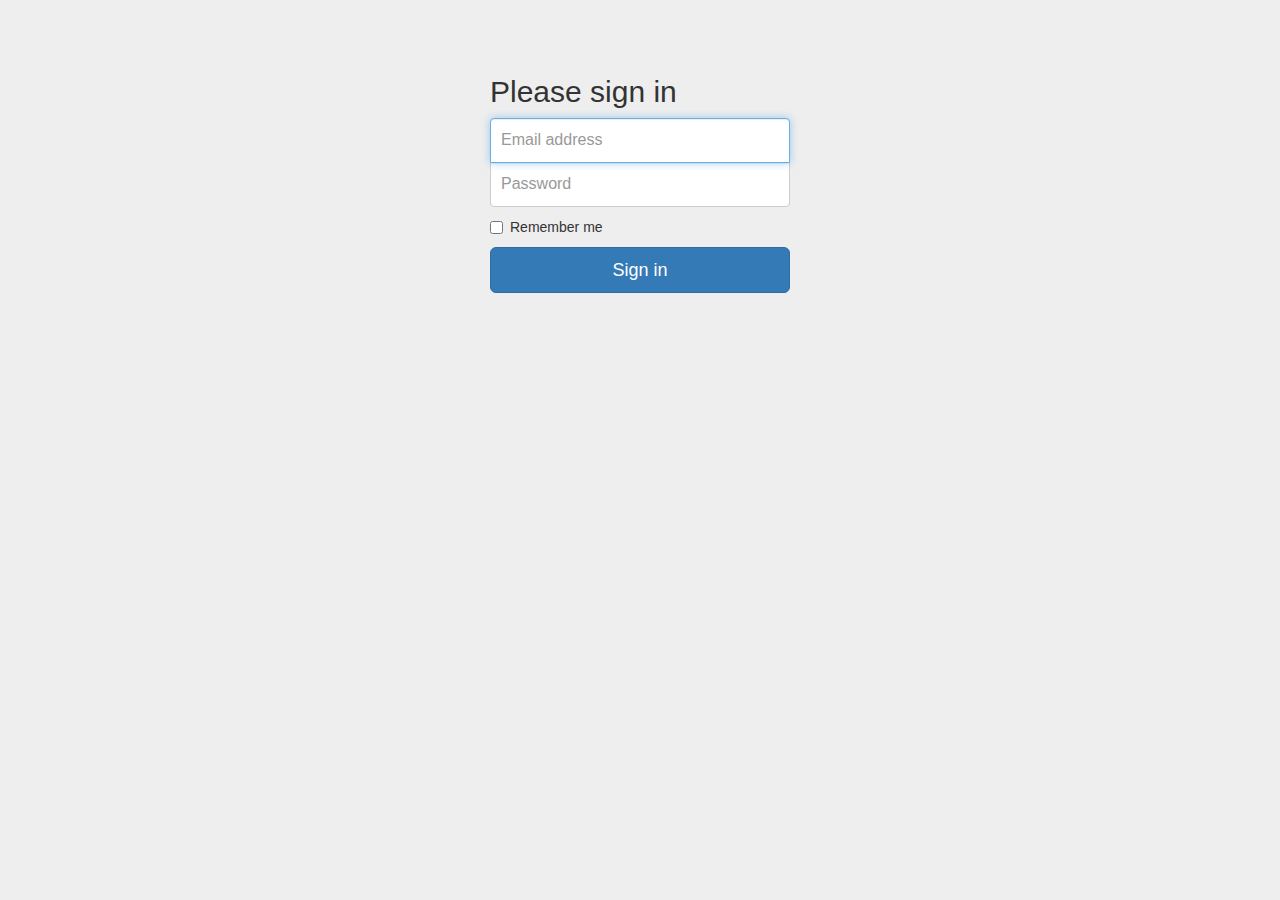
<file: examples/signin/index.html>
<!DOCTYPE html>
<html lang="en">
  <head>
    <meta charset="utf-8">
    <meta http-equiv="X-UA-Compatible" content="IE=edge">
    <meta name="viewport" content="width=device-width, initial-scale=1">
    <!-- The above 3 meta tags *must* come first in the head; any other head content must come *after* these tags -->
    <meta name="description" content="">
    <meta name="author" content="">
    <link rel="icon" href="../../favicon.ico">

    <title>Signin Template for Bootstrap</title>

    <!-- Bootstrap core CSS -->
    <link href="../../dist/css/bootstrap.min.css" rel="stylesheet">

    <!-- IE10 viewport hack for Surface/desktop Windows 8 bug -->
    <link href="../../assets/css/ie10-viewport-bug-workaround.css" rel="stylesheet">

    <!-- Custom styles for this template -->
    <link href="signin.css" rel="stylesheet">

    <!-- Just for debugging purposes. Don't actually copy these 2 lines! -->
    <!--[if lt IE 9]><script src="../../assets/js/ie8-responsive-file-warning.js"></script><![endif]-->
    <script src="../../assets/js/ie-emulation-modes-warning.js"></script>

    <!-- HTML5 shim and Respond.js for IE8 support of HTML5 elements and media queries -->
    <!--[if lt IE 9]>
      <script src="https://oss.maxcdn.com/html5shiv/3.7.3/html5shiv.min.js"></script>
      <script src="https://oss.maxcdn.com/respond/1.4.2/respond.min.js"></script>
    <![endif]-->
  </head>

  <body>

    <div class="container">

      <form class="form-signin">
        <h2 class="form-signin-heading">Please sign in</h2>
        <label for="inputEmail" class="sr-only">Email address</label>
        <input type="email" id="inputEmail" class="form-control" placeholder="Email address" required autofocus>
        <label for="inputPassword" class="sr-only">Password</label>
        <input type="password" id="inputPassword" class="form-control" placeholder="Password" required>
        <div class="checkbox">
          <label>
            <input type="checkbox" value="remember-me"> Remember me
          </label>
        </div>
        <button class="btn btn-lg btn-primary btn-block" type="submit">Sign in</button>
      </form>

    </div> <!-- /container -->


    <!-- IE10 viewport hack for Surface/desktop Windows 8 bug -->
    <script src="../../assets/js/ie10-viewport-bug-workaround.js"></script>
  </body>
</html>
</file>
<file: examples/blog/blog.css>
/*
 * Globals
 */

body {
  font-family: Georgia, "Times New Roman", Times, serif;
  color: #555;
}

h1, .h1,
h2, .h2,
h3, .h3,
h4, .h4,
h5, .h5,
h6, .h6 {
  margin-top: 0;
  font-family: "Helvetica Neue", Helvetica, Arial, sans-serif;
  font-weight: normal;
  color: #333;
}


/*
 * Override Bootstrap's default container.
 */

@media (min-width: 1200px) {
  .container {
    width: 970px;
  }
}


/*
 * Masthead for nav
 */

.blog-masthead {
  background-color: #428bca;
  -webkit-box-shadow: inset 0 -2px 5px rgba(0,0,0,.1);
          box-shadow: inset 0 -2px 5px rgba(0,0,0,.1);
}

/* Nav links */
.blog-nav-item {
  position: relative;
  display: inline-block;
  padding: 10px;
  font-weight: 500;
  color: #cdddeb;
}
.blog-nav-item:hover,
.blog-nav-item:focus {
  color: #fff;
  text-decoration: none;
}

/* Active state gets a caret at the bottom */
.blog-nav .active {
  color: #fff;
}
.blog-nav .active:after {
  position: absolute;
  bottom: 0;
  left: 50%;
  width: 0;
  height: 0;
  margin-left: -5px;
  vertical-align: middle;
  content: " ";
  border-right: 5px solid transparent;
  border-bottom: 5px solid;
  border-left: 5px solid transparent;
}


/*
 * Blog name and description
 */

.blog-header {
  padding-top: 20px;
  padding-bottom: 20px;
}
.blog-title {
  margin-top: 30px;
  margin-bottom: 0;
  font-size: 60px;
  font-weight: normal;
}
.blog-description {
  font-size: 20px;
  color: #999;
}


/*
 * Main column and sidebar layout
 */

.blog-main {
  font-size: 18px;
  line-height: 1.5;
}

/* Sidebar modules for boxing content */
.sidebar-module {
  padding: 15px;
  margin: 0 -15px 15px;
}
.sidebar-module-inset {
  padding: 15px;
  background-color: #f5f5f5;
  border-radius: 4px;
}
.sidebar-module-inset p:last-child,
.sidebar-module-inset ul:last-child,
.sidebar-module-inset ol:last-child {
  margin-bottom: 0;
}


/* Pagination */
.pager {
  margin-bottom: 60px;
  text-align: left;
}
.pager > li > a {
  width: 140px;
  padding: 10px 20px;
  text-align: center;
  border-radius: 30px;
}


/*
 * Blog posts
 */

.blog-post {
  margin-bottom: 60px;
}
.blog-post-title {
  margin-bottom: 5px;
  font-size: 40px;
}
.blog-post-meta {
  margin-bottom: 20px;
  color: #999;
}


/*
 * Footer
 */

.blog-footer {
  padding: 40px 0;
  color: #999;
  text-align: center;
  background-color: #f9f9f9;
  border-top: 1px solid #e5e5e5;
}
.blog-footer p:last-child {
  margin-bottom: 0;
}
</file>
<file: examples/carousel/carousel.css>
/* GLOBAL STYLES
-------------------------------------------------- */
/* Padding below the footer and lighter body text */

body {
  padding-bottom: 40px;
  color: #5a5a5a;
}


/* CUSTOMIZE THE NAVBAR
-------------------------------------------------- */

/* Special class on .container surrounding .navbar, used for positioning it into place. */
.navbar-wrapper {
  position: absolute;
  top: 0;
  right: 0;
  left: 0;
  z-index: 20;
}

/* Flip around the padding for proper display in narrow viewports */
.navbar-wrapper > .container {
  padding-right: 0;
  padding-left: 0;
}
.navbar-wrapper .navbar {
  padding-right: 15px;
  padding-left: 15px;
}
.navbar-wrapper .navbar .container {
  width: auto;
}


/* CUSTOMIZE THE CAROUSEL
-------------------------------------------------- */

/* Carousel base class */
.carousel {
  height: 500px;
  margin-bottom: 60px;
}
/* Since positioning the image, we need to help out the caption */
.carousel-caption {
  z-index: 10;
}

/* Declare heights because of positioning of img element */
.carousel .item {
  height: 500px;
  background-color: #777;
}
.carousel-inner > .item > img {
  position: absolute;
  top: 0;
  left: 0;
  min-width: 100%;
  height: 500px;
}


/* MARKETING CONTENT
-------------------------------------------------- */

/* Center align the text within the three columns below the carousel */
.marketing .col-lg-4 {
  margin-bottom: 20px;
  text-align: center;
}
.marketing h2 {
  font-weight: normal;
}
.marketing .col-lg-4 p {
  margin-right: 10px;
  margin-left: 10px;
}


/* Featurettes
------------------------- */

.featurette-divider {
  margin: 80px 0; /* Space out the Bootstrap <hr> more */
}

/* Thin out the marketing headings */
.featurette-heading {
  font-weight: 300;
  line-height: 1;
  letter-spacing: -1px;
}


/* RESPONSIVE CSS
-------------------------------------------------- */

@media (min-width: 768px) {
  /* Navbar positioning foo */
  .navbar-wrapper {
    margin-top: 20px;
  }
  .navbar-wrapper .container {
    padding-right: 15px;
    padding-left: 15px;
  }
  .navbar-wrapper .navbar {
    padding-right: 0;
    padding-left: 0;
  }

  /* The navbar becomes detached from the top, so we round the corners */
  .navbar-wrapper .navbar {
    border-radius: 4px;
  }

  /* Bump up size of carousel content */
  .carousel-caption p {
    margin-bottom: 20px;
    font-size: 21px;
    line-height: 1.4;
  }

  .featurette-heading {
    font-size: 50px;
  }
}

@media (min-width: 992px) {
  .featurette-heading {
    margin-top: 120px;
  }
}
</file>
<file: examples/cover/cover.css>
/*
 * Globals
 */

/* Links */
a,
a:focus,
a:hover {
  color: #fff;
}

/* Custom default button */
.btn-default,
.btn-default:hover,
.btn-default:focus {
  color: #333;
  text-shadow: none; /* Prevent inheritance from `body` */
  background-color: #fff;
  border: 1px solid #fff;
}


/*
 * Base structure
 */

html,
body {
  height: 100%;
  background-color: #333;
}
body {
  color: #fff;
  text-align: center;
  text-shadow: 0 1px 3px rgba(0,0,0,.5);
}

/* Extra markup and styles for table-esque vertical and horizontal centering */
.site-wrapper {
  display: table;
  width: 100%;
  height: 100%; /* For at least Firefox */
  min-height: 100%;
  -webkit-box-shadow: inset 0 0 100px rgba(0,0,0,.5);
          box-shadow: inset 0 0 100px rgba(0,0,0,.5);
}
.site-wrapper-inner {
  display: table-cell;
  vertical-align: top;
}
.cover-container {
  margin-right: auto;
  margin-left: auto;
}

/* Padding for spacing */
.inner {
  padding: 30px;
}


/*
 * Header
 */
.masthead-brand {
  margin-top: 10px;
  margin-bottom: 10px;
}

.masthead-nav > li {
  display: inline-block;
}
.masthead-nav > li + li {
  margin-left: 20px;
}
.masthead-nav > li > a {
  padding-right: 0;
  padding-left: 0;
  font-size: 16px;
  font-weight: bold;
  color: #fff; /* IE8 proofing */
  color: rgba(255,255,255,.75);
  border-bottom: 2px solid transparent;
}
.masthead-nav > li > a:hover,
.masthead-nav > li > a:focus {
  background-color: transparent;
  border-bottom-color: #a9a9a9;
  border-bottom-color: rgba(255,255,255,.25);
}
.masthead-nav > .active > a,
.masthead-nav > .active > a:hover,
.masthead-nav > .active > a:focus {
  color: #fff;
  border-bottom-color: #fff;
}

@media (min-width: 768px) {
  .masthead-brand {
    float: left;
  }
  .masthead-nav {
    float: right;
  }
}


/*
 * Cover
 */

.cover {
  padding: 0 20px;
}
.cover .btn-lg {
  padding: 10px 20px;
  font-weight: bold;
}


/*
 * Footer
 */

.mastfoot {
  color: #999; /* IE8 proofing */
  color: rgba(255,255,255,.5);
}


/*
 * Affix and center
 */

@media (min-width: 768px) {
  /* Pull out the header and footer */
  .masthead {
    position: fixed;
    top: 0;
  }
  .mastfoot {
    position: fixed;
    bottom: 0;
  }
  /* Start the vertical centering */
  .site-wrapper-inner {
    vertical-align: middle;
  }
  /* Handle the widths */
  .masthead,
  .mastfoot,
  .cover-container {
    width: 100%; /* Must be percentage or pixels for horizontal alignment */
  }
}

@media (min-width: 992px) {
  .masthead,
  .mastfoot,
  .cover-container {
    width: 700px;
  }
}
</file>
<file: examples/dashboard/dashboard.css>
/*
 * Base structure
 */

/* Move down content because we have a fixed navbar that is 50px tall */
body {
  padding-top: 50px;
}


/*
 * Global add-ons
 */

.sub-header {
  padding-bottom: 10px;
  border-bottom: 1px solid #eee;
}

/*
 * Top navigation
 * Hide default border to remove 1px line.
 */
.navbar-fixed-top {
  border: 0;
}

/*
 * Sidebar
 */

/* Hide for mobile, show later */
.sidebar {
  display: none;
}
@media (min-width: 768px) {
  .sidebar {
    position: fixed;
    top: 51px;
    bottom: 0;
    left: 0;
    z-index: 1000;
    display: block;
    padding: 20px;
    overflow-x: hidden;
    overflow-y: auto; /* Scrollable contents if viewport is shorter than content. */
    background-color: #f5f5f5;
    border-right: 1px solid #eee;
  }
}

/* Sidebar navigation */
.nav-sidebar {
  margin-right: -21px; /* 20px padding + 1px border */
  margin-bottom: 20px;
  margin-left: -20px;
}
.nav-sidebar > li > a {
  padding-right: 20px;
  padding-left: 20px;
}
.nav-sidebar > .active > a,
.nav-sidebar > .active > a:hover,
.nav-sidebar > .active > a:focus {
  color: #fff;
  background-color: #428bca;
}


/*
 * Main content
 */

.main {
  padding: 20px;
}
@media (min-width: 768px) {
  .main {
    padding-right: 40px;
    padding-left: 40px;
  }
}
.main .page-header {
  margin-top: 0;
}


/*
 * Placeholder dashboard ideas
 */

.placeholders {
  margin-bottom: 30px;
  text-align: center;
}
.placeholders h4 {
  margin-bottom: 0;
}
.placeholder {
  margin-bottom: 20px;
}
.placeholder img {
  display: inline-block;
  border-radius: 50%;
}
</file>
<file: examples/grid/grid.css>
h4 {
  margin-top: 25px;
}
.row {
  margin-bottom: 20px;
}
.row .row {
  margin-top: 10px;
  margin-bottom: 0;
}
[class*="col-"] {
  padding-top: 15px;
  padding-bottom: 15px;
  background-color: #eee;
  background-color: rgba(86,61,124,.15);
  border: 1px solid #ddd;
  border: 1px solid rgba(86,61,124,.2);
}

hr {
  margin-top: 40px;
  margin-bottom: 40px;
}
</file>
<file: examples/jumbotron-narrow/jumbotron-narrow.css>
/* Space out content a bit */
body {
  padding-top: 20px;
  padding-bottom: 20px;
}

/* Everything but the jumbotron gets side spacing for mobile first views */
.header,
.marketing,
.footer {
  padding-right: 15px;
  padding-left: 15px;
}

/* Custom page header */
.header {
  padding-bottom: 20px;
  border-bottom: 1px solid #e5e5e5;
}
/* Make the masthead heading the same height as the navigation */
.header h3 {
  margin-top: 0;
  margin-bottom: 0;
  line-height: 40px;
}

/* Custom page footer */
.footer {
  padding-top: 19px;
  color: #777;
  border-top: 1px solid #e5e5e5;
}

/* Customize container */
@media (min-width: 768px) {
  .container {
    max-width: 730px;
  }
}
.container-narrow > hr {
  margin: 30px 0;
}

/* Main marketing message and sign up button */
.jumbotron {
  text-align: center;
  border-bottom: 1px solid #e5e5e5;
}
.jumbotron .btn {
  padding: 14px 24px;
  font-size: 21px;
}

/* Supporting marketing content */
.marketing {
  margin: 40px 0;
}
.marketing p + h4 {
  margin-top: 28px;
}

/* Responsive: Portrait tablets and up */
@media screen and (min-width: 768px) {
  /* Remove the padding we set earlier */
  .header,
  .marketing,
  .footer {
    padding-right: 0;
    padding-left: 0;
  }
  /* Space out the masthead */
  .header {
    margin-bottom: 30px;
  }
  /* Remove the bottom border on the jumbotron for visual effect */
  .jumbotron {
    border-bottom: 0;
  }
}
</file>
<file: examples/jumbotron/jumbotron.css>
/* Move down content because we have a fixed navbar that is 50px tall */
body {
  padding-top: 50px;
  padding-bottom: 20px;
}

h2{
  color: magenta;
}
</file>
<file: examples/justified-nav/justified-nav.css>
body {
  padding-top: 20px;
}

.footer {
  padding-top: 40px;
  padding-bottom: 40px;
  margin-top: 40px;
  border-top: 1px solid #eee;
}

/* Main marketing message and sign up button */
.jumbotron {
  text-align: center;
  background-color: transparent;
}
.jumbotron .btn {
  padding: 14px 24px;
  font-size: 21px;
}

/* Customize the nav-justified links to be fill the entire space of the .navbar */

.nav-justified {
  background-color: #eee;
  border: 1px solid #ccc;
  border-radius: 5px;
}
.nav-justified > li > a {
  padding-top: 15px;
  padding-bottom: 15px;
  margin-bottom: 0;
  font-weight: bold;
  color: #777;
  text-align: center;
  background-color: #e5e5e5; /* Old browsers */
  background-image: -webkit-gradient(linear, left top, left bottom, from(#f5f5f5), to(#e5e5e5));
  background-image: -webkit-linear-gradient(top, #f5f5f5 0%, #e5e5e5 100%);
  background-image:      -o-linear-gradient(top, #f5f5f5 0%, #e5e5e5 100%);
  background-image:         linear-gradient(to bottom, #f5f5f5 0%,#e5e5e5 100%);
  filter: progid:DXImageTransform.Microsoft.gradient( startColorstr='#f5f5f5', endColorstr='#e5e5e5',GradientType=0 ); /* IE6-9 */
  background-repeat: repeat-x; /* Repeat the gradient */
  border-bottom: 1px solid #d5d5d5;
}
.nav-justified > .active > a,
.nav-justified > .active > a:hover,
.nav-justified > .active > a:focus {
  background-color: #ddd;
  background-image: none;
  -webkit-box-shadow: inset 0 3px 7px rgba(0,0,0,.15);
          box-shadow: inset 0 3px 7px rgba(0,0,0,.15);
}
.nav-justified > li:first-child > a {
  border-radius: 5px 5px 0 0;
}
.nav-justified > li:last-child > a {
  border-bottom: 0;
  border-radius: 0 0 5px 5px;
}

@media (min-width: 768px) {
  .nav-justified {
    max-height: 52px;
  }
  .nav-justified > li > a {
    border-right: 1px solid #d5d5d5;
    border-left: 1px solid #fff;
  }
  .nav-justified > li:first-child > a {
    border-left: 0;
    border-radius: 5px 0 0 5px;
  }
  .nav-justified > li:last-child > a {
    border-right: 0;
    border-radius: 0 5px 5px 0;
  }
}

/* Responsive: Portrait tablets and up */
@media screen and (min-width: 768px) {
  /* Remove the padding we set earlier */
  .masthead,
  .marketing,
  .footer {
    padding-right: 0;
    padding-left: 0;
  }
}
</file>
<file: examples/navbar-fixed-top/navbar-fixed-top.css>
body {
  min-height: 2000px;
  padding-top: 70px;
}
</file>
<file: examples/navbar-static-top/navbar-static-top.css>
body {
  min-height: 2000px;
}

.navbar-static-top {
  margin-bottom: 19px;
}
</file>
<file: examples/navbar/navbar.css>
body {
  padding-top: 20px;
  padding-bottom: 20px;
}

.navbar {
  margin-bottom: 20px;
}
</file>
<file: examples/non-responsive/non-responsive.css>
/* Template-specific stuff
 *
 * Customizations just for the template; these are not necessary for anything
 * with disabling the responsiveness.
 */

/* Account for fixed navbar */
body {
  padding-top: 70px;
  padding-bottom: 30px;
}

body,
.navbar-fixed-top,
.navbar-fixed-bottom {
  min-width: 970px;
}

/* Don't let the lead text change font-size. */
.lead {
  font-size: 16px;
}

/* Finesse the page header spacing */
.page-header {
  margin-bottom: 30px;
}
.page-header .lead {
  margin-bottom: 10px;
}


/* Non-responsive overrides
 *
 * Utilize the following CSS to disable the responsive-ness of the container,
 * grid system, and navbar.
 */

/* Reset the container */
.container {
  width: 970px;
  max-width: none !important;
}

/* Demonstrate the grids */
.col-xs-4 {
  padding-top: 15px;
  padding-bottom: 15px;
  background-color: #eee;
  background-color: rgba(86,61,124,.15);
  border: 1px solid #ddd;
  border: 1px solid rgba(86,61,124,.2);
}

.container .navbar-header,
.container .navbar-collapse {
  margin-right: 0;
  margin-left: 0;
}

/* Always float the navbar header */
.navbar-header {
  float: left;
}

/* Undo the collapsing navbar */
.navbar-collapse {
  display: block !important;
  height: auto !important;
  padding-bottom: 0;
  overflow: visible !important;
  visibility: visible !important;
}

.navbar-toggle {
  display: none;
}
.navbar-collapse {
  border-top: 0;
}

.navbar-brand {
  margin-left: -15px;
}

/* Always apply the floated nav */
.navbar-nav {
  float: left;
  margin: 0;
}
.navbar-nav > li {
  float: left;
}
.navbar-nav > li > a {
  padding: 15px;
}

/* Redeclare since we override the float above */
.navbar-nav.navbar-right {
  float: right;
}

/* Undo custom dropdowns */
.navbar .navbar-nav .open .dropdown-menu {
  position: absolute;
  float: left;
  background-color: #fff;
  border: 1px solid #ccc;
  border: 1px solid rgba(0, 0, 0, .15);
  border-width: 0 1px 1px;
  border-radius: 0 0 4px 4px;
  -webkit-box-shadow: 0 6px 12px rgba(0, 0, 0, .175);
          box-shadow: 0 6px 12px rgba(0, 0, 0, .175);
}
.navbar-default .navbar-nav .open .dropdown-menu > li > a {
  color: #333;
}
.navbar .navbar-nav .open .dropdown-menu > li > a:hover,
.navbar .navbar-nav .open .dropdown-menu > li > a:focus,
.navbar .navbar-nav .open .dropdown-menu > .active > a,
.navbar .navbar-nav .open .dropdown-menu > .active > a:hover,
.navbar .navbar-nav .open .dropdown-menu > .active > a:focus {
  color: #fff !important;
  background-color: #428bca !important;
}
.navbar .navbar-nav .open .dropdown-menu > .disabled > a,
.navbar .navbar-nav .open .dropdown-menu > .disabled > a:hover,
.navbar .navbar-nav .open .dropdown-menu > .disabled > a:focus {
  color: #999 !important;
  background-color: transparent !important;
}

/* Undo form expansion */
.navbar-form {
  float: left;
  width: auto;
  padding-top: 0;
  padding-bottom: 0;
  margin-right: 0;
  margin-left: 0;
  border: 0;
  -webkit-box-shadow: none;
          box-shadow: none;
}

/* Copy-pasted from forms.less since we mixin the .form-inline styles. */
.navbar-form .form-group {
  display: inline-block;
  margin-bottom: 0;
  vertical-align: middle;
}

.navbar-form .form-control {
  display: inline-block;
  width: auto;
  vertical-align: middle;
}

.navbar-form .form-control-static {
  display: inline-block;
}

.navbar-form .input-group {
  display: inline-table;
  vertical-align: middle;
}

.navbar-form .input-group .input-group-addon,
.navbar-form .input-group .input-group-btn,
.navbar-form .input-group .form-control {
  width: auto;
}

.navbar-form .input-group > .form-control {
  width: 100%;
}

.navbar-form .control-label {
  margin-bottom: 0;
  vertical-align: middle;
}

.navbar-form .radio,
.navbar-form .checkbox {
  display: inline-block;
  margin-top: 0;
  margin-bottom: 0;
  vertical-align: middle;
}

.navbar-form .radio label,
.navbar-form .checkbox label {
  padding-left: 0;
}

.navbar-form .radio input[type="radio"],
.navbar-form .checkbox input[type="checkbox"] {
  position: relative;
  margin-left: 0;
}

.navbar-form .has-feedback .form-control-feedback {
  top: 0;
}

/* Undo inline form compaction on small screens */
.form-inline .form-group {
  display: inline-block;
  margin-bottom: 0;
  vertical-align: middle;
}

.form-inline .form-control {
  display: inline-block;
  width: auto;
  vertical-align: middle;
}

.form-inline .form-control-static {
  display: inline-block;
}

.form-inline .input-group {
  display: inline-table;
  vertical-align: middle;
}
.form-inline .input-group .input-group-addon,
.form-inline .input-group .input-group-btn,
.form-inline .input-group .form-control {
  width: auto;
}

.form-inline .input-group > .form-control {
  width: 100%;
}

.form-inline .control-label {
  margin-bottom: 0;
  vertical-align: middle;
}

.form-inline .radio,
.form-inline .checkbox {
  display: inline-block;
  margin-top: 0;
  margin-bottom: 0;
  vertical-align: middle;
}
.form-inline .radio label,
.form-inline .checkbox label {
  padding-left: 0;
}

.form-inline .radio input[type="radio"],
.form-inline .checkbox input[type="checkbox"] {
  position: relative;
  margin-left: 0;
}

.form-inline .has-feedback .form-control-feedback {
  top: 0;
}
</file>
<file: examples/offcanvas/offcanvas.css>
/*
 * Style tweaks
 * --------------------------------------------------
 */
html,
body {
  overflow-x: hidden; /* Prevent scroll on narrow devices */
}
body {
  padding-top: 70px;
}
footer {
  padding: 30px 0;
}

/*
 * Off Canvas
 * --------------------------------------------------
 */
@media screen and (max-width: 767px) {
  .row-offcanvas {
    position: relative;
    -webkit-transition: all .25s ease-out;
         -o-transition: all .25s ease-out;
            transition: all .25s ease-out;
  }

  .row-offcanvas-right {
    right: 0;
  }

  .row-offcanvas-left {
    left: 0;
  }

  .row-offcanvas-right
  .sidebar-offcanvas {
    right: -50%; /* 6 columns */
  }

  .row-offcanvas-left
  .sidebar-offcanvas {
    left: -50%; /* 6 columns */
  }

  .row-offcanvas-right.active {
    right: 50%; /* 6 columns */
  }

  .row-offcanvas-left.active {
    left: 50%; /* 6 columns */
  }

  .sidebar-offcanvas {
    position: absolute;
    top: 0;
    width: 50%; /* 6 columns */
  }
}
</file>
<file: examples/signin/signin.css>
body {
  padding-top: 40px;
  padding-bottom: 40px;
  background-color: #eee;
}

.form-signin {
  max-width: 330px;
  padding: 15px;
  margin: 0 auto;
}
.form-signin .form-signin-heading,
.form-signin .checkbox {
  margin-bottom: 10px;
}
.form-signin .checkbox {
  font-weight: normal;
}
.form-signin .form-control {
  position: relative;
  height: auto;
  -webkit-box-sizing: border-box;
     -moz-box-sizing: border-box;
          box-sizing: border-box;
  padding: 10px;
  font-size: 16px;
}
.form-signin .form-control:focus {
  z-index: 2;
}
.form-signin input[type="email"] {
  margin-bottom: -1px;
  border-bottom-right-radius: 0;
  border-bottom-left-radius: 0;
}
.form-signin input[type="password"] {
  margin-bottom: 10px;
  border-top-left-radius: 0;
  border-top-right-radius: 0;
}
</file>
<file: assets/css/ie10-viewport-bug-workaround.css>
/*!
 * IE10 viewport hack for Surface/desktop Windows 8 bug
 * Copyright 2014-2015 Twitter, Inc.
 * Licensed under MIT (https://github.com/twbs/bootstrap/blob/master/LICENSE)
 */

/*
 * See the Getting Started docs for more information:
 * http://getbootstrap.com/getting-started/#support-ie10-width
 */
@-ms-viewport     { width: device-width; }
@-o-viewport      { width: device-width; }
@viewport         { width: device-width; }
</file>
